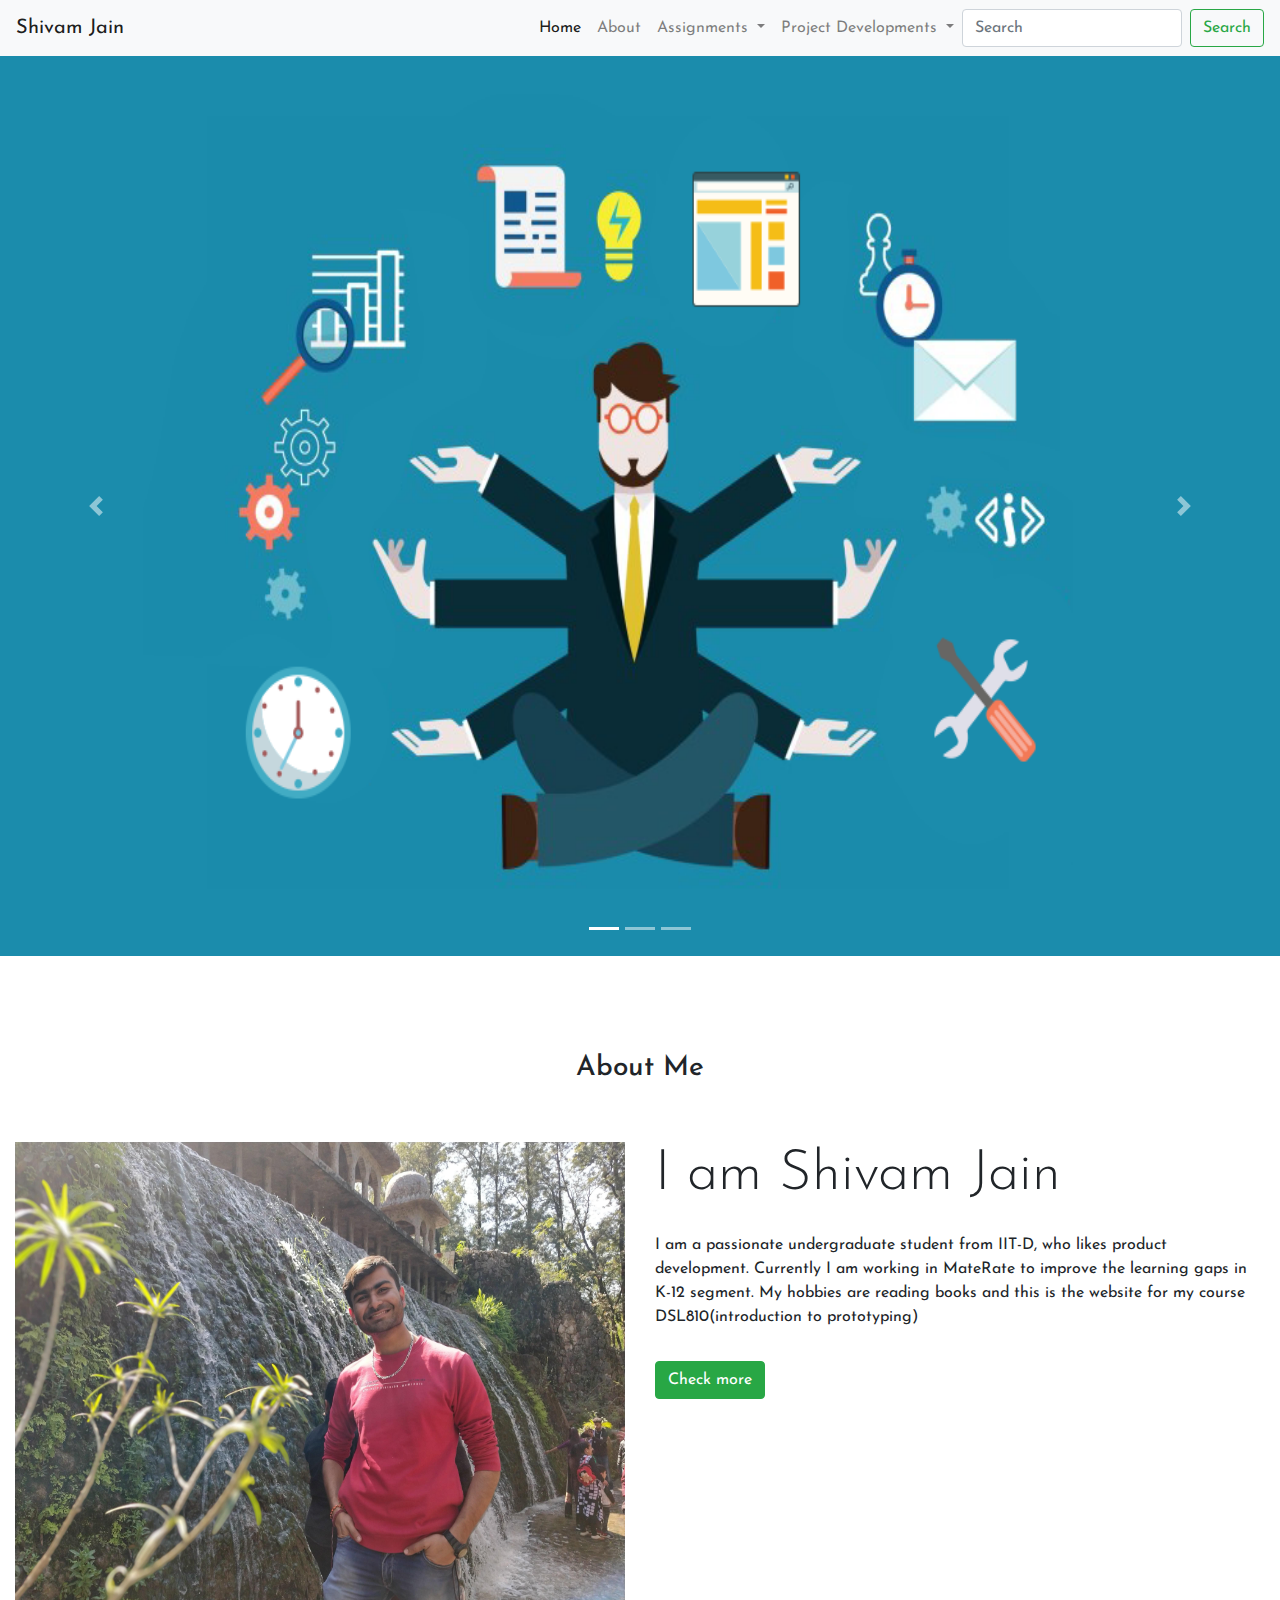
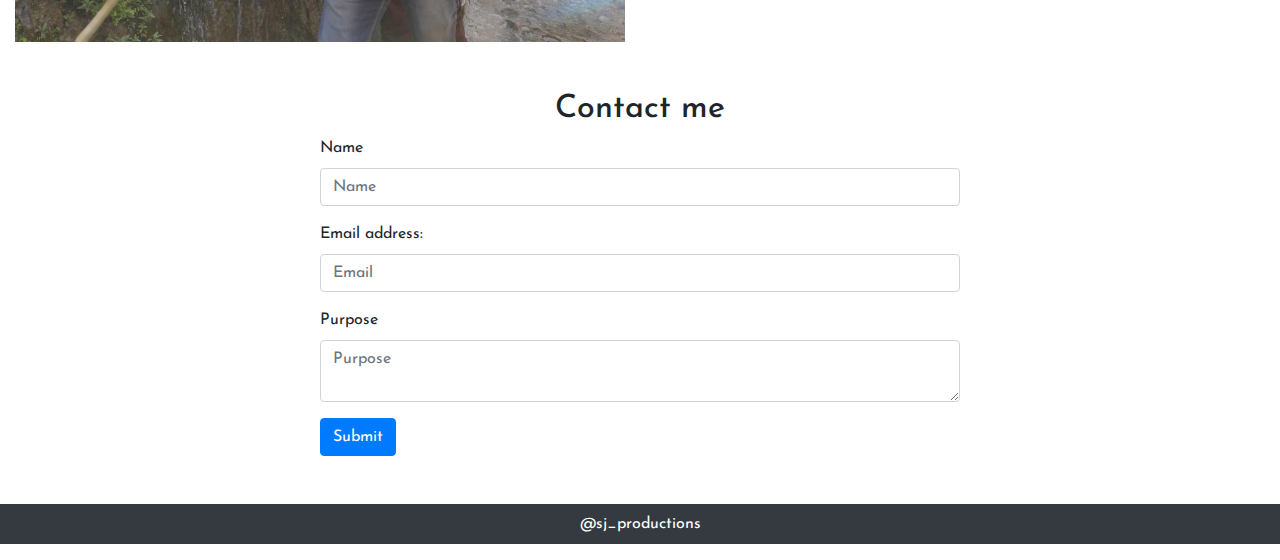
<file: index.html>
<!DOCTYPE html>
<html lang="en">
	<head>
		<title> My Personal Page</title>
		<meta charset="utf-8">
		<meta name="viewport" content="width=device-width, initial-scale=1">
		<link rel="stylesheet" href="https://maxcdn.bootstrapcdn.com/bootstrap/4.5.0/css/bootstrap.min.css">
		<link rel="stylesheet" type="text/css" href="css/style.css">
		<link href="https://fonts.googleapis.com/css2?family=Josefin+Sans:wght@500&display=swap" rel="stylesheet">
	</head>
	<body>
		
		<!-- This is the code for the navigation bar in the upper front panel -->
		<nav class="navbar navbar-expand-lg navbar-light bg-light">
			<a class="navbar-brand" href="#">Shivam Jain </a>
			<button class="navbar-toggler" type="button" data-toggle="collapse" data-target="#navbarSupportedContent" aria-controls="navbarSupportedContent" aria-expanded="false" aria-label="Toggle navigation">
			<span class="navbar-toggler-icon"></span>
			</button>
			<div class="collapse navbar-collapse" id="navbarSupportedContent">
				<ul class="navbar-nav ml-auto">
					<li class="nav-item active">
						<a class="nav-link" href="index.html">Home <span class="sr-only">(current)</span></a>
					</li>
					<li class="nav-item">
						<a class="nav-link" href="about.html">About</a>
					</li>
					<!-- This is the code for the Assignments dropdown menu-->
					<li class="nav-item dropdown">
						<a class="nav-link dropdown-toggle" href="#" id="navbarDropdown" role="button" data-toggle="dropdown" aria-haspopup="true" aria-expanded="false">
							Assignments
						</a>
						<div class="dropdown-menu" aria-labelledby="navbarDropdown">
							<a class="dropdown-item" href="assignment1.html">Assignment 1</a>
							<div class="dropdown-divider"></div>
							<a class="dropdown-item" href="assignment2.html">Assignment 2</a>
							<div class="dropdown-divider"></div>
							<a class="dropdown-item" href="assignment3.html">Assignment 3</a>
							<div class="dropdown-divider"></div>
							<a class="dropdown-item" href="assignment4.html">Assignment 4</a>
							<div class="dropdown-divider"></div>
							<a class="dropdown-item" href="assignment5.html">Assignment 5</a>
							<div class="dropdown-divider"></div>
							<a class="dropdown-item" href="assignment6.html">Assignment 6</a>
						</div>
					</li>
					<!-- This is the code for the projects dropdown menu-->
					<li class="nav-item dropdown">
						<a class="nav-link dropdown-toggle" href="#" id="navbarDropdown" role="button" data-toggle="dropdown" aria-haspopup="true" aria-expanded="false">
							Project Developments
						</a>
						<div class="dropdown-menu" aria-labelledby="navbarDropdown">
							<a class="dropdown-item" href="minor1.html">Minor 1</a>
							<div class="dropdown-divider"></div>
							<a class="dropdown-item" href="minor2.html">Minor 2</a>
							<div class="dropdown-divider"></div>
							<a class="dropdown-item" href="majors.html">Majors</a>
						</div>
					</li>
				</ul>
				<form class="form-inline my-2 my-lg-0">
					<input class="form-control mr-sm-2" type="search" placeholder="Search" aria-label="Search">
					<button class="btn btn-outline-success my-2 my-sm-0" type="submit">Search</button>
				</form>
			</div>
		</nav>

		<!-- Following is the code for the caraousel-->
		<div id="demo" class="carousel slide" data-ride="carousel">
			<!-- Indicators -->
			<ul class="carousel-indicators">
				<li data-target="#demo" data-slide-to="0" class="active"></li>
				<li data-target="#demo" data-slide-to="1"></li>
				<li data-target="#demo" data-slide-to="2"></li>
			</ul>
			
			<!-- The slideshow -->
			<div class="carousel-inner">
				<div class="carousel-item active">
					<img src="images/img1.png" alt="Technical" width="1100" height="500">
				</div>
				<div class="carousel-item">
					<img src="images/img2.jpg" alt="Yoga" width="1100" height="500">
				</div>
				<div class="carousel-item">
					<img src="images/img3.jpg" alt="Books" width="1100" height="500">
				</div>
			</div>
			
			<!-- Left and right controls -->
			<a class="carousel-control-prev" href="#demo" data-slide="prev">
				<span class="carousel-control-prev-icon"></span>
			</a>
			<a class="carousel-control-next" href="#demo" data-slide="next">
				<span class="carousel-control-next-icon"></span>
			</a>
		</div>
		<!--About me section-->
		<section class="my-5">
			<div class="py-5">
				<h3 class="text-center">About Me</h3>
			</div>
			<div class="container-fluid">
				<div class="row">
					<div class="col-lg-6 col-md-6 col-12">
						<img src="images/profile-min.jpg" class="img-fluid aboutprofileimg">
					</div>
					<div class="col-lg-6 col-md-6 col-12">
						<h2 class="display-4">I am Shivam Jain</h2>
						<p class="py-3">I am a passionate undergraduate student from IIT-D, who likes product development. Currently I am working in MateRate to improve the learning gaps in K-12 segment. My hobbies are reading books and this is the website for my course DSL810(introduction to prototyping)</p>
						<a href="about.html" class="btn btn-success"> Check more </a>
					</div>
				</div>
			</div>
		</section>
		
		<!-- Put the Contact me form here-->
		<section class="my-5">
			
			<!--The heading for the contact us-->
			<div>
				<h2 class="text-center"> Contact me </h2>
			</div>
			
			<!--This is the type form-->
			<div class="w-50 m-auto">
				<form action="userinfo.php" method="post">
					<div class="form-group">
						<label for="name">Name</label>
						<input type="text" name="user" class="form-control" placeholder="Name">
					</div>
					<div class="form-group">
						<label for="email">Email address:</label>
						<input type="email" name="email" class="form-control" placeholder="Email">
					</div>
					<div class="form-group">
						<label for="Purpose">Purpose</label>
						<textarea class="form-control" name="purpose" placeholder="Purpose"></textarea>
					</div>
					<button type="submit" class="btn btn-primary">Submit</button>
				</form>
			</div>
		</section>
		<footer>
			<p class="p-2 bg-dark text-white text-center">@sj_productions</p>	
		</footer>
		

		<script src="https://ajax.googleapis.com/ajax/libs/jquery/3.5.1/jquery.min.js"></script>
		<script src="https://cdnjs.cloudflare.com/ajax/libs/popper.js/1.16.0/umd/popper.min.js"></script>
		<script src="https://maxcdn.bootstrapcdn.com/bootstrap/4.5.0/js/bootstrap.min.js"></script>
	</body>
</html>
</file>
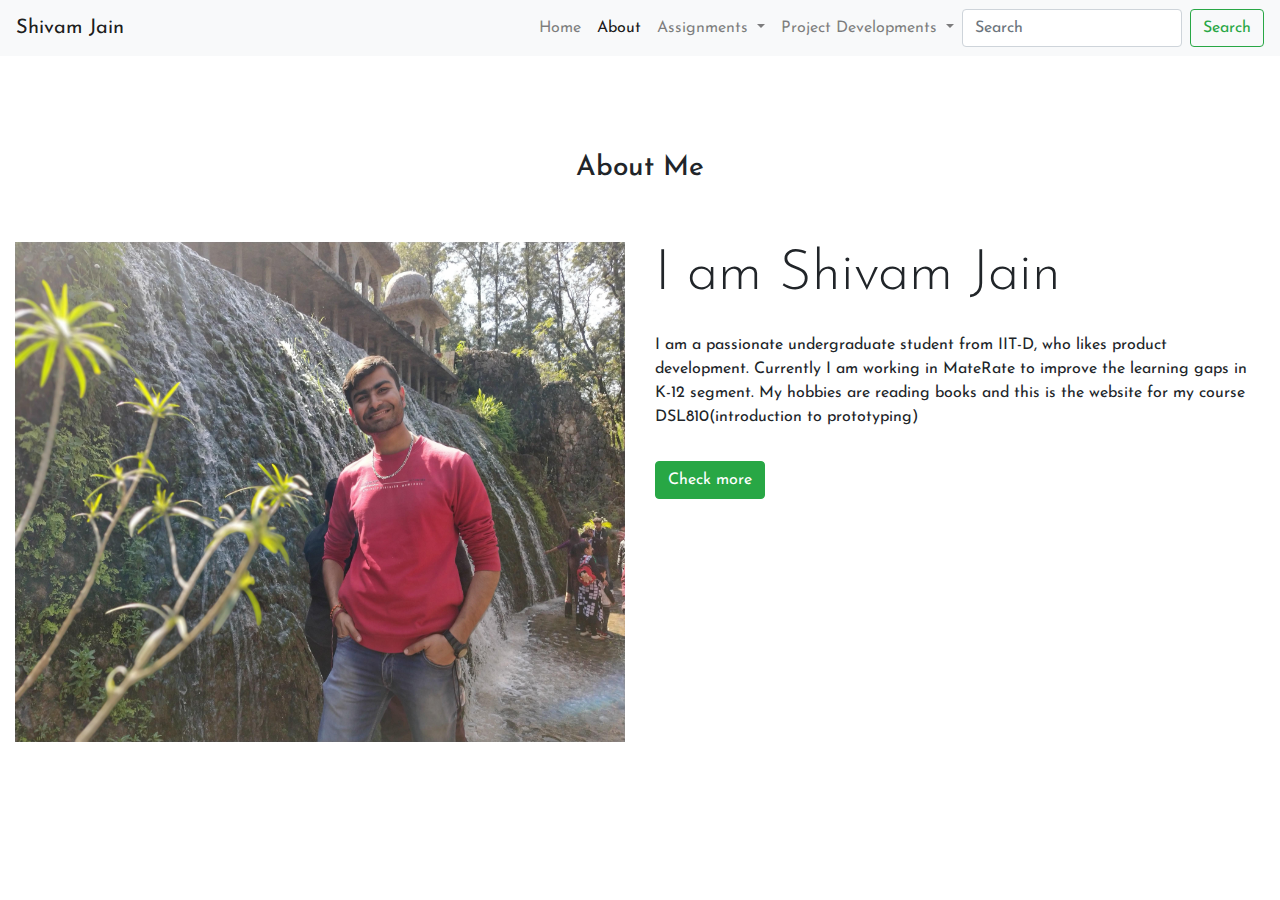
<file: about.html>
<!DOCTYPE html>
<html lang="en">
  <head>
    <title> My Personal Page</title>
    <meta charset="utf-8">
    <meta name="viewport" content="width=device-width, initial-scale=1">
    <link rel="stylesheet" href="https://maxcdn.bootstrapcdn.com/bootstrap/4.5.0/css/bootstrap.min.css">
    <link rel="stylesheet" type="text/css" href="css/style.css">
    <link href="https://fonts.googleapis.com/css2?family=Josefin+Sans:wght@500&display=swap" rel="stylesheet">
  </head>

  <body>

    <!-- This is the code for the navigation bar in the upper front panel -->
    <nav class="navbar navbar-expand-lg navbar-light bg-light">
      <a class="navbar-brand" href="#">Shivam Jain </a>
      <button class="navbar-toggler" type="button" data-toggle="collapse" data-target="#navbarSupportedContent" aria-controls="navbarSupportedContent" aria-expanded="false" aria-label="Toggle navigation">
      <span class="navbar-toggler-icon"></span>
      </button>
      <div class="collapse navbar-collapse" id="navbarSupportedContent">
        <ul class="navbar-nav ml-auto">
          <li class="nav-item">
            <a class="nav-link" href="index.html">Home <span class="sr-only">(current)</span></a>
          </li>
          <li class="nav-item active">
            <a class="nav-link" href="about.html">About</a>
          </li>
          <!-- This is the code for the Assignments dropdown menu-->
          <li class="nav-item dropdown">
            <a class="nav-link dropdown-toggle" href="#" id="navbarDropdown" role="button" data-toggle="dropdown" aria-haspopup="true" aria-expanded="false">
              Assignments
            </a>
            <div class="dropdown-menu" aria-labelledby="navbarDropdown">
              <a class="dropdown-item" href="assignment1.html">Assignment 1</a>
              <div class="dropdown-divider"></div>
              <a class="dropdown-item" href="assignment2.html">Assignment 2</a>
              <div class="dropdown-divider"></div>
              <a class="dropdown-item" href="assignment3.html">Assignment 3</a>
              <div class="dropdown-divider"></div>
              <a class="dropdown-item" href="assignment4.html">Assignment 4</a>
              <div class="dropdown-divider"></div>
              <a class="dropdown-item" href="assignment5.html">Assignment 5</a>
              <div class="dropdown-divider"></div>
              <a class="dropdown-item" href="assignment6.html">Assignment 6</a>
            </div>
          </li>
          <!-- This is the code for the projects dropdown menu-->
          <li class="nav-item dropdown">
            <a class="nav-link dropdown-toggle" href="#" id="navbarDropdown" role="button" data-toggle="dropdown" aria-haspopup="true" aria-expanded="false">
              Project Developments
            </a>
            <div class="dropdown-menu" aria-labelledby="navbarDropdown">
              <a class="dropdown-item" href="minor1.html">Minor 1</a>
              <div class="dropdown-divider"></div>
              <a class="dropdown-item" href="minor2.html">Minor 2</a>
              <div class="dropdown-divider"></div>
              <a class="dropdown-item" href="majors.html">Majors</a>
            </div>
          </li>
        </ul>
        <form class="form-inline my-2 my-lg-0">
          <input class="form-control mr-sm-2" type="search" placeholder="Search" aria-label="Search">
          <button class="btn btn-outline-success my-2 my-sm-0" type="submit">Search</button>
        </form>
      </div>
    </nav>
    
    <!--Write your assingment code here-->
        <!--About me section-->
    <section class="my-5">
      <div class="py-5">
        <h3 class="text-center">About Me</h3>
      </div>
      <div class="container-fluid">
        <div class="row">
          <div class="col-lg-6 col-md-6 col-12">
            <img src="images/profile-min.jpg" class="img-fluid aboutprofileimg">
          </div>
          <div class="col-lg-6 col-md-6 col-12">
            <h2 class="display-4">I am Shivam Jain</h2>
            <p class="py-3">I am a passionate undergraduate student from IIT-D, who likes product development. Currently I am working in MateRate to improve the learning gaps in K-12 segment. My hobbies are reading books and this is the website for my course DSL810(introduction to prototyping)</p>
            <a href="about.html" class="btn btn-success"> Check more </a>
          </div>
        </div>
      </div>
    </section>













    <script src="https://ajax.googleapis.com/ajax/libs/jquery/3.5.1/jquery.min.js"></script>
    <script src="https://cdnjs.cloudflare.com/ajax/libs/popper.js/1.16.0/umd/popper.min.js"></script>
    <script src="https://maxcdn.bootstrapcdn.com/bootstrap/4.5.0/js/bootstrap.min.js"></script>
  </body>
</html>
</file>
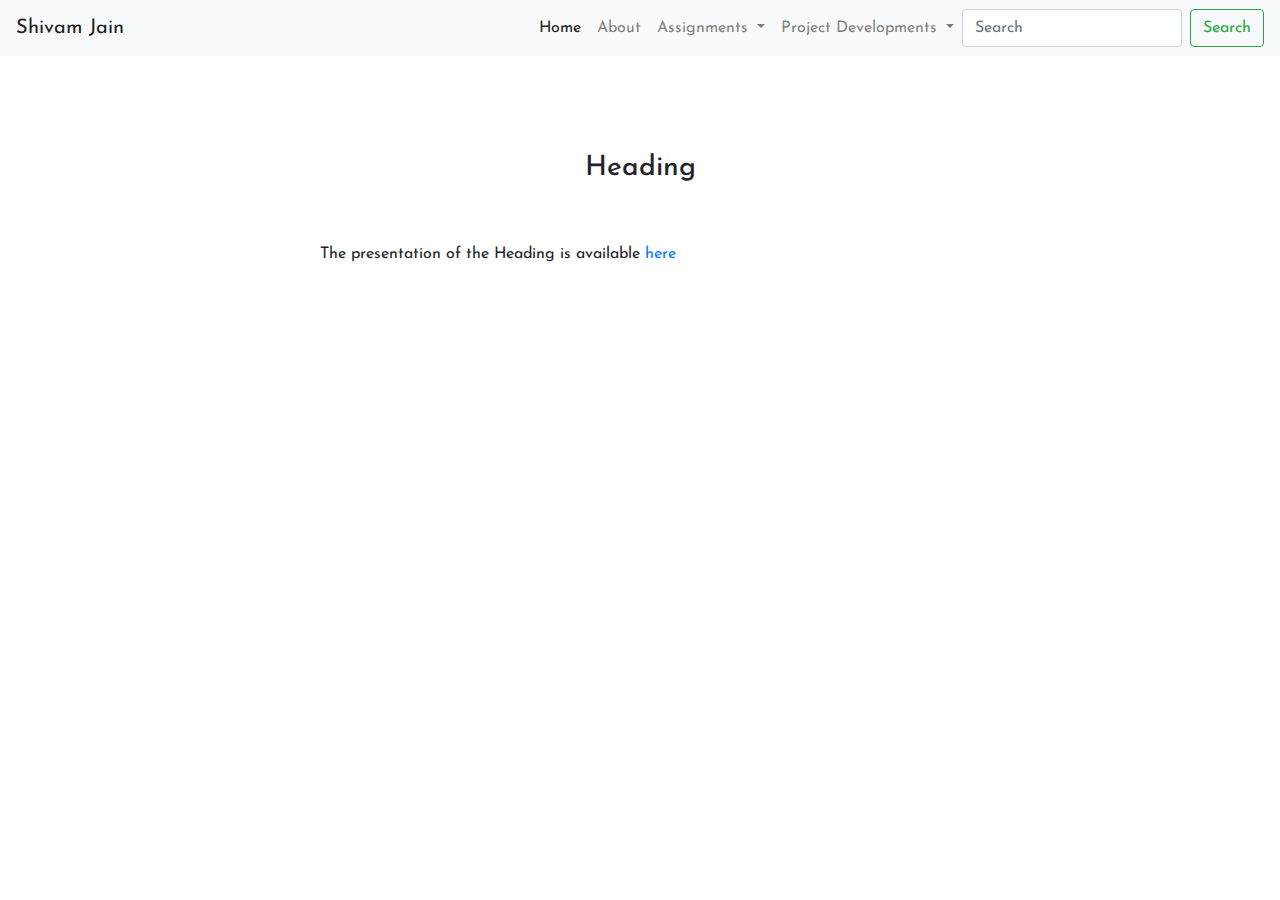
<file: assignment-template.html>
<!DOCTYPE html>
<html lang="en">
  <head>
    <title> My Personal Page</title>
    <meta charset="utf-8">
    <meta name="viewport" content="width=device-width, initial-scale=1">
    <link rel="stylesheet" href="https://maxcdn.bootstrapcdn.com/bootstrap/4.5.0/css/bootstrap.min.css">
    <link rel="stylesheet" type="text/css" href="css/style.css">
    <link href="https://fonts.googleapis.com/css2?family=Josefin+Sans:wght@500&display=swap" rel="stylesheet">
  </head>

  <body>

    <!-- This is the code for the navigation bar in the upper front panel -->
    <nav class="navbar navbar-expand-lg navbar-light bg-light">
      <a class="navbar-brand" href="#">Shivam Jain </a>
      <button class="navbar-toggler" type="button" data-toggle="collapse" data-target="#navbarSupportedContent" aria-controls="navbarSupportedContent" aria-expanded="false" aria-label="Toggle navigation">
      <span class="navbar-toggler-icon"></span>
      </button>
      <div class="collapse navbar-collapse" id="navbarSupportedContent">
        <ul class="navbar-nav ml-auto">
          <li class="nav-item active">
            <a class="nav-link" href="index.html">Home <span class="sr-only">(current)</span></a>
          </li>
          <li class="nav-item">
            <a class="nav-link" href="about.html">About</a>
          </li>
          <!-- This is the code for the Assignments dropdown menu-->
          <li class="nav-item dropdown">
            <a class="nav-link dropdown-toggle" href="#" id="navbarDropdown" role="button" data-toggle="dropdown" aria-haspopup="true" aria-expanded="false">
              Assignments
            </a>
            <div class="dropdown-menu" aria-labelledby="navbarDropdown">
              <a class="dropdown-item" href="assignment1.html">Assignment 1</a>
              <div class="dropdown-divider"></div>
              <a class="dropdown-item" href="assignment2.html">Assignment 2</a>
              <div class="dropdown-divider"></div>
              <a class="dropdown-item" href="assignment3.html">Assignment 3</a>
              <div class="dropdown-divider"></div>
              <a class="dropdown-item" href="assignment4.html">Assignment 4</a>
              <div class="dropdown-divider"></div>
              <a class="dropdown-item" href="assignment5.html">Assignment 5</a>
              <div class="dropdown-divider"></div>
              <a class="dropdown-item" href="assignment6.html">Assignment 6</a>
            </div>
          </li>
          <!-- This is the code for the projects dropdown menu-->
          <li class="nav-item dropdown">
            <a class="nav-link dropdown-toggle" href="#" id="navbarDropdown" role="button" data-toggle="dropdown" aria-haspopup="true" aria-expanded="false">
              Project Developments
            </a>
            <div class="dropdown-menu" aria-labelledby="navbarDropdown">
              <a class="dropdown-item" href="minor1.html">Minor 1</a>
              <div class="dropdown-divider"></div>
              <a class="dropdown-item" href="minor2.html">Minor 2</a>
              <div class="dropdown-divider"></div>
              <a class="dropdown-item" href="majors.html">Majors</a>
            </div>
          </li>
        </ul>
        <form class="form-inline my-2 my-lg-0">
          <input class="form-control mr-sm-2" type="search" placeholder="Search" aria-label="Search">
          <button class="btn btn-outline-success my-2 my-sm-0" type="submit">Search</button>
        </form>
      </div>
    </nav>
    
    <!--Write your assingment code here-->
    <section class="my-5">
      <div class="py-5">
        <h3 class="text-center">Heading</h3>
      </div>
      <div class="w-50 m-auto">
        <p> The presentation of the Heading is available <a href="">here</a></p>
      </div>

    </section>














    <script src="https://ajax.googleapis.com/ajax/libs/jquery/3.5.1/jquery.min.js"></script>
    <script src="https://cdnjs.cloudflare.com/ajax/libs/popper.js/1.16.0/umd/popper.min.js"></script>
    <script src="https://maxcdn.bootstrapcdn.com/bootstrap/4.5.0/js/bootstrap.min.js"></script>
  </body>
</html>
</file>
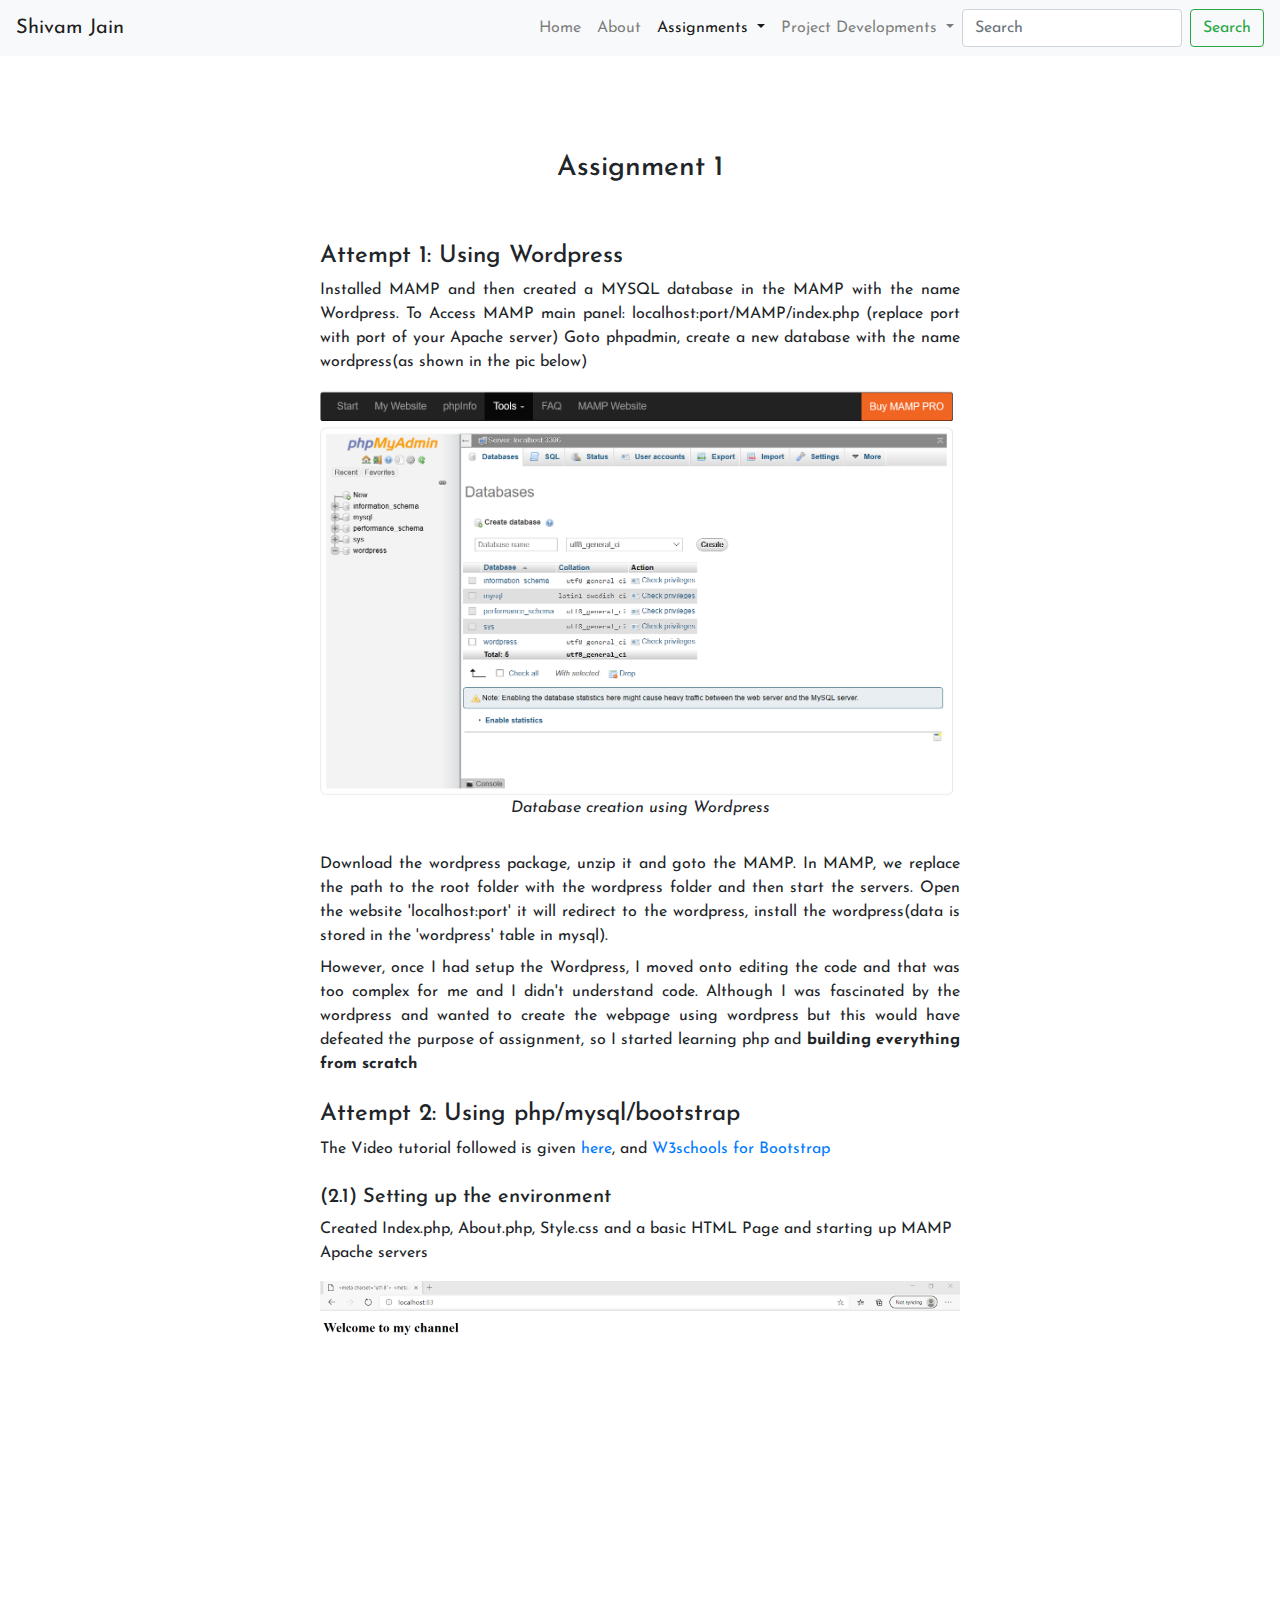
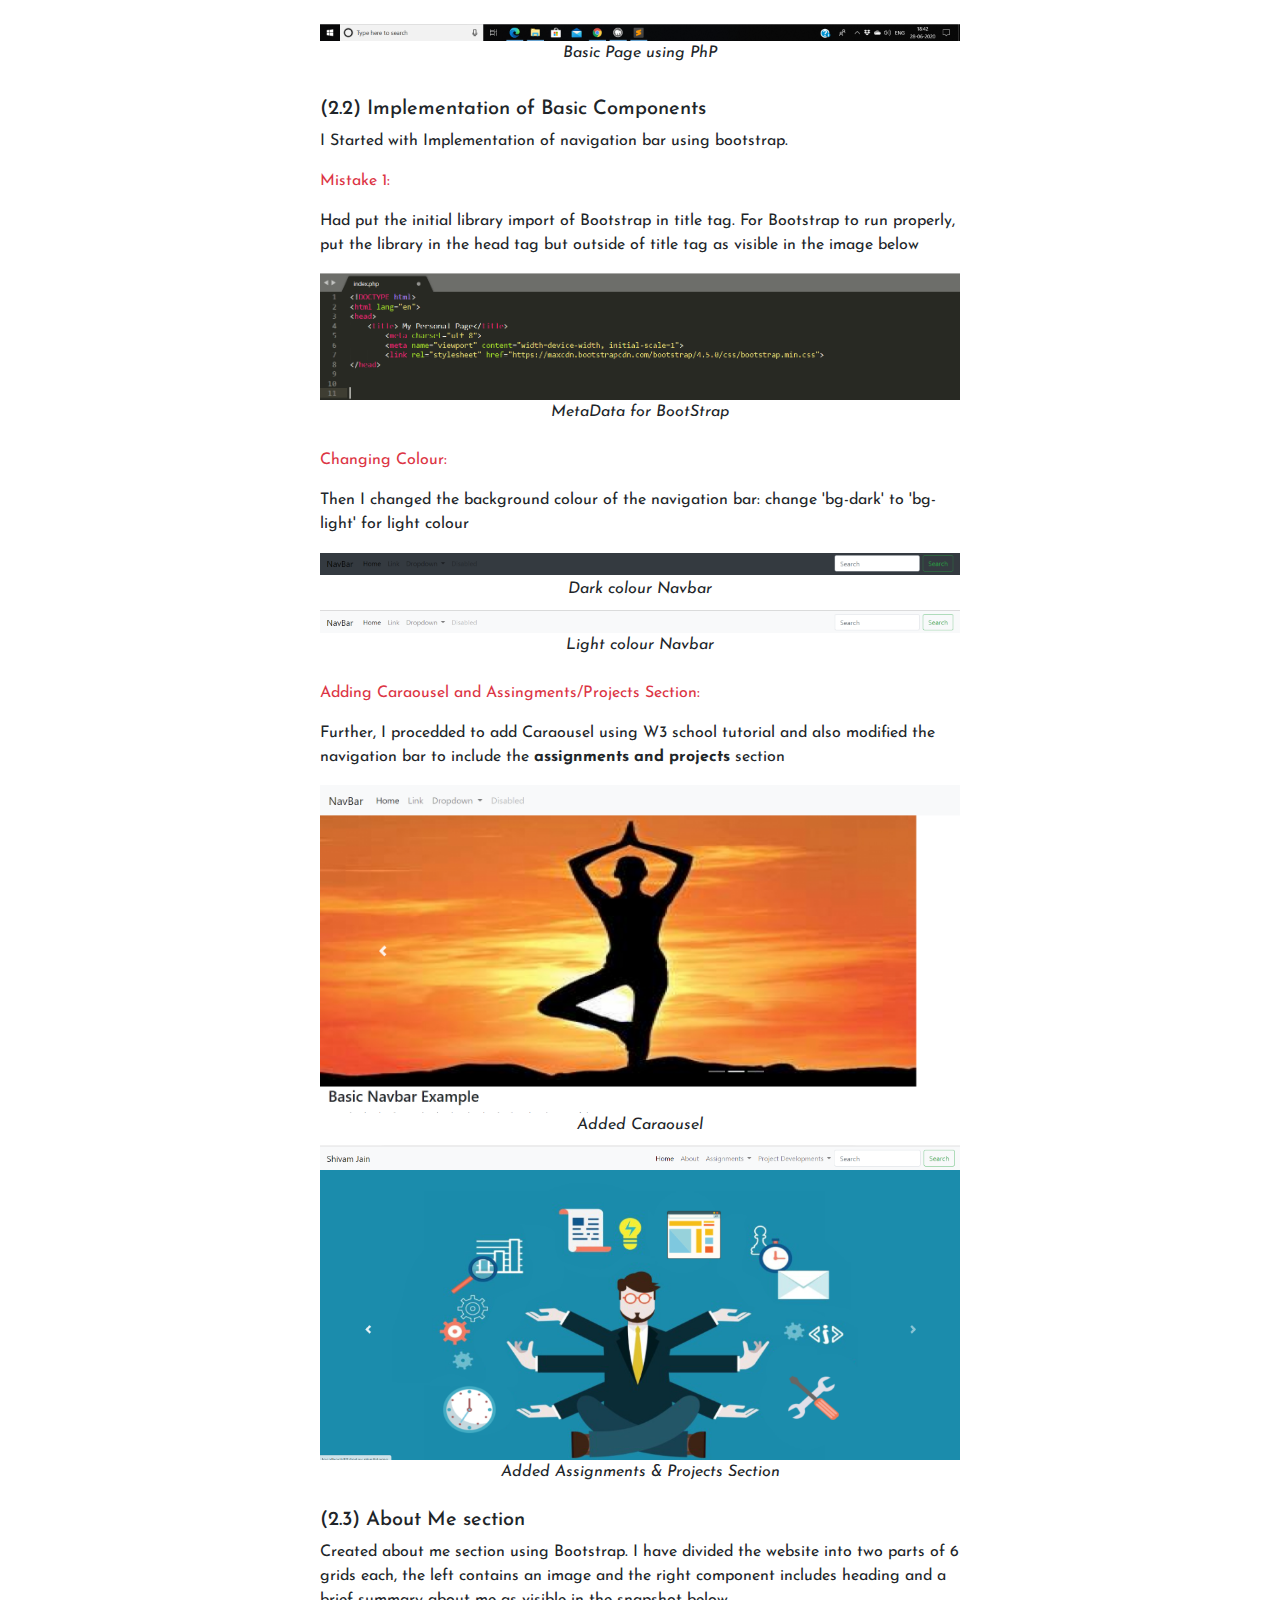
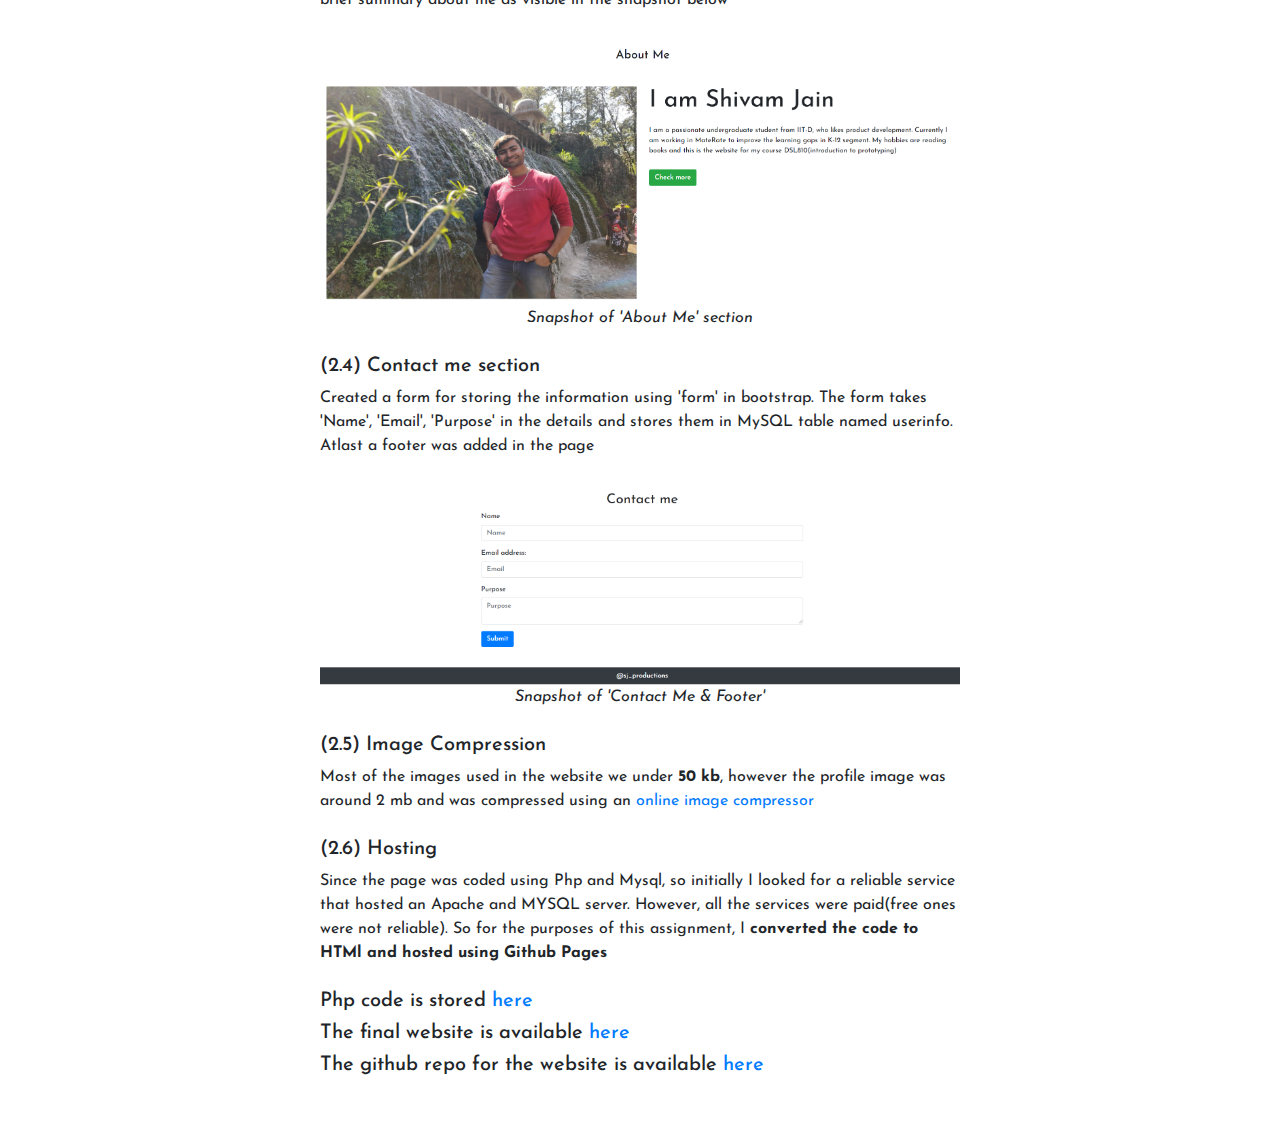
<file: assignment1.html>
<!DOCTYPE html>
<html lang="en">
  <head>
    <title> My Personal Page</title>
    <meta charset="utf-8">
    <meta name="viewport" content="width=device-width, initial-scale=1">
    <link rel="stylesheet" href="https://maxcdn.bootstrapcdn.com/bootstrap/4.5.0/css/bootstrap.min.css">
    <link rel="stylesheet" type="text/css" href="css/style.css">
    <link href="https://fonts.googleapis.com/css2?family=Josefin+Sans:wght@500&display=swap" rel="stylesheet">
  </head>

  <body>
    <!-- This is the code for the navigation bar in the upper front panel -->
    <nav class="navbar navbar-expand-lg navbar-light bg-light">
      <a class="navbar-brand" href="#">Shivam Jain </a>
      <button class="navbar-toggler" type="button" data-toggle="collapse" data-target="#navbarSupportedContent" aria-controls="navbarSupportedContent" aria-expanded="false" aria-label="Toggle navigation">
      <span class="navbar-toggler-icon"></span>
      </button>
      <div class="collapse navbar-collapse" id="navbarSupportedContent">
        <ul class="navbar-nav ml-auto">
          <li class="nav-item">
            <a class="nav-link" href="index.html">Home <span class="sr-only">(current)</span></a>
          </li>
          <li class="nav-item">
            <a class="nav-link" href="about.html">About</a>
          </li>
          <!-- This is the code for the Assignments dropdown menu-->
          <li class="nav-item dropdown active">
            <a class="nav-link dropdown-toggle" href="#" id="navbarDropdown" role="button" data-toggle="dropdown" aria-haspopup="true" aria-expanded="false">
              Assignments
            </a>
            <div class="dropdown-menu" aria-labelledby="navbarDropdown">
              <a class="dropdown-item" href="assignment1.html">Assignment 1</a>
              <div class="dropdown-divider"></div>
              <a class="dropdown-item" href="assignment2.html">Assignment 2</a>
              <div class="dropdown-divider"></div>
              <a class="dropdown-item" href="assignment3.html">Assignment 3</a>
              <div class="dropdown-divider"></div>
              <a class="dropdown-item" href="assignment4.html">Assignment 4</a>
              <div class="dropdown-divider"></div>
              <a class="dropdown-item" href="assignment5.html">Assignment 5</a>
              <div class="dropdown-divider"></div>
              <a class="dropdown-item" href="assignment6.html">Assignment 6</a>
            </div>
          </li>
          <!-- This is the code for the projects dropdown menu-->
          <li class="nav-item dropdown">
            <a class="nav-link dropdown-toggle" href="#" id="navbarDropdown" role="button" data-toggle="dropdown" aria-haspopup="true" aria-expanded="false">
              Project Developments
            </a>
            <div class="dropdown-menu" aria-labelledby="navbarDropdown">
              <a class="dropdown-item" href="minor1.html">Minor 1</a>
              <div class="dropdown-divider"></div>
              <a class="dropdown-item" href="minor2.html">Minor 2</a>
              <div class="dropdown-divider"></div>
              <a class="dropdown-item" href="majors.html">Majors</a>
            </div>
          </li>
        </ul>
        <form class="form-inline my-2 my-lg-0">
          <input class="form-control mr-sm-2" type="search" placeholder="Search" aria-label="Search">
          <button class="btn btn-outline-success my-2 my-sm-0" type="submit">Search</button>
        </form>
      </div>
    </nav>

    <!--This is the documentation for the assignment 1-->
    <section class="my-5">
      <div class="py-5">
        <h3 class="text-center">Assignment 1</h3>
      </div>
      <div class="w-50 m-auto">
        <h4 class="text-left"> Attempt 1: Using Wordpress </h4>
        <p class="text-justify"> Installed MAMP and then created a MYSQL database in the MAMP with the name Wordpress.
          To Access MAMP main panel: localhost:port/MAMP/index.php (replace port with port of your Apache server)
          Goto phpadmin, create a new database with the name wordpress(as shown in the pic below)
        </p>
        <img src="images/attempt1-1.png" class="img-fluid" ><p class = "text-center mb-2 font-italic">Database creation using Wordpress</p><img>
        <p class="mb-2 text-justify"> Download the wordpress package, unzip it and goto the MAMP. In MAMP, we replace the path to the root folder with the wordpress folder and then start the servers. Open the website 'localhost:port' it will redirect to the wordpress, install the wordpress(data is stored in the 'wordpress' table in mysql). </p>
        <p class = "mb-4 text-justify"> However, once I had setup the Wordpress, I moved onto editing the code and that was too complex for me and I didn't understand code. Although I was fascinated by the wordpress and wanted to create the webpage using wordpress but this would have defeated the purpose of assignment, so I started learning php and <b>building everything from scratch</b></p>
        <h4 class="text-left"> Attempt 2: Using php/mysql/bootstrap </h4>
        <!--HTML hyperlink here-->
        <p class="text-left mb-4 text-justify"> The Video tutorial followed is given <a href="https://www.youtube.com/watch?v=pFup_R4150g">here</a>, and <a href="https://www.w3schools.com/bootstrap4/">W3schools for Bootstrap</a></p>
        <h5 class="text-left"> (2.1) Setting up the environment</h5>
        <p>Created Index.php, About.php, Style.css and a basic HTML Page and starting up MAMP Apache servers</p>
        <img src="images/attempt2-1.png" class="img-fluid" ><p class = "text-center mb-2 font-italic"> Basic Page using PhP</p><img>
        <h5 class="text-left"> (2.2) Implementation of Basic Components </h5>
        <p> I Started with Implementation of navigation bar using bootstrap. </p>
        <p class="text-danger"> Mistake 1:</p>
        <p> Had put the initial library import of Bootstrap in title tag. For Bootstrap to run properly, put the library in the head tag but outside of title tag as visible in the image below</p>
        <img src="images/attempt2-2.png" class="img-fluid" ><p class = "text-center mb-4 font-italic">MetaData for BootStrap</img>
          <p class="text-danger"> Changing Colour:</p>
          <p>Then I changed the background colour of the navigation bar: change 'bg-dark' to 'bg-light' for light colour </p>
          <img src="images/attempt2-3.png" class="img-fluid"><p class="text-center mb-2 font-italic">Dark colour Navbar</p></img>
          <img src="images/attempt2-4.png" class="img-fluid"><p class="text-center mb-4 font-italic">Light colour Navbar</p></img>
          <p class="text-danger"> Adding Caraousel and Assingments/Projects Section:</p>
          <p> Further, I procedded to add Caraousel using W3 school tutorial and also modified the navigation bar to include the <b>assignments and projects</b> section  </p>
          <img src="images/attempt2-5.png" class="img-fluid"><p class="text-center mb-2 font-italic"> Added Caraousel</p></img>
          <img src="images/attempt2-6.png" class="img-fluid"><p class="text-center mb-4 font-italic"> Added Assignments & Projects Section </p></img>
          <h5 class="text-left"> (2.3) About Me section </h5>
          <p>Created about me section using Bootstrap. I have divided the website into two parts of 6 grids each, the left contains an image and the right component includes heading and a brief summary about me as visible in the snapshot below</p>
          <img src="images/attempt2-7.png" class="img-fluid"><p class="text-center mb-4 font-italic"> Snapshot of 'About Me' section</p></img>
          <h5 class="text-left"> (2.4) Contact me section </h5>
          <p>Created a form for storing the information using 'form' in bootstrap. The form takes 'Name', 'Email', 'Purpose' in the details and stores them in MySQL table named userinfo. Atlast a footer was added in the page</p>
          <img src="images/attempt2-8.png" class="img-fluid"><p class="text-center mb-4 font-italic"> Snapshot of 'Contact Me & Footer'</p></img>
          <h5 class="text-left"> (2.5) Image Compression</h5>
          <p class="mb-4">Most of the images used in the website we under <b>50 kb</b>, however the profile image was around 2 mb and was compressed using an <a href="https://imagecompressor.com/">online image compressor</a></p>
          <h5 class="text-left"> (2.6) Hosting</h5>
          <p class="mb-4">Since the page was coded using Php and Mysql, so initially I looked for a reliable service that hosted an Apache and MYSQL server. However, all the services were paid(free ones were not reliable). So for the purposes of this assignment, I <b>converted the code to HTMl and hosted using Github Pages</b></p>
          <h5>Php code is stored <a href="https://drive.google.com/file/d/1aXV6d6XT60ho3oxJo3yjLMEaKGBOuAZD/view?usp=sharing">here</a></h5>
          <h5>The final website is available <a href="index.html">here</a></h5>
          <h5>The github repo for the website is available <a href="https://github.com/shivamjain0103/personal_page">here</a></h5>
          
          
          
          
        </div>
      </section>
      <script src="https://ajax.googleapis.com/ajax/libs/jquery/3.5.1/jquery.min.js"></script>
      <script src="https://cdnjs.cloudflare.com/ajax/libs/popper.js/1.16.0/umd/popper.min.js"></script>
      <script src="https://maxcdn.bootstrapcdn.com/bootstrap/4.5.0/js/bootstrap.min.js"></script>
    </body>
  </html>
</file>
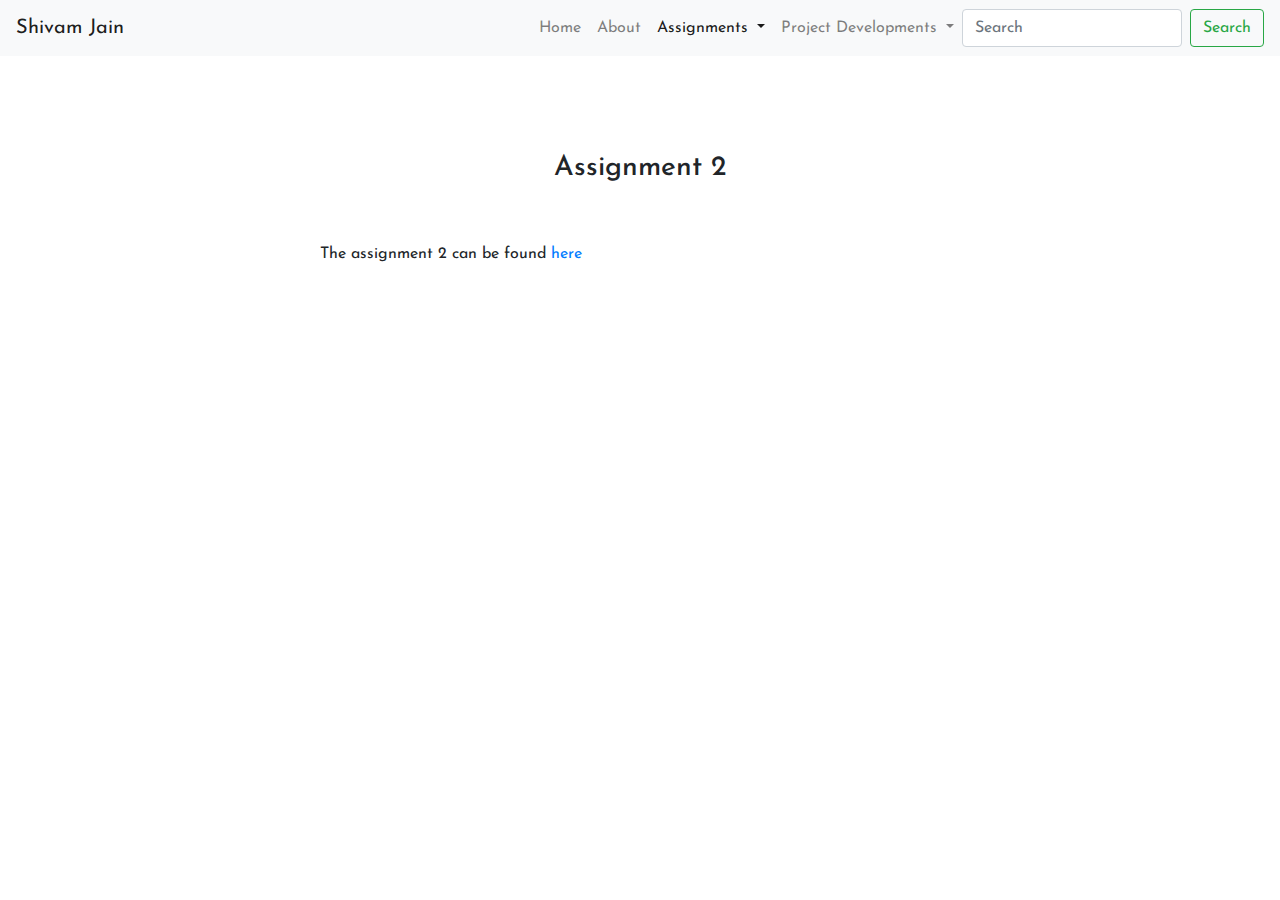
<file: assignment2.html>
<!DOCTYPE html>
<html lang="en">
  <head>
    <title> My Personal Page</title>
    <meta charset="utf-8">
    <meta name="viewport" content="width=device-width, initial-scale=1">
    <link rel="stylesheet" href="https://maxcdn.bootstrapcdn.com/bootstrap/4.5.0/css/bootstrap.min.css">
    <link rel="stylesheet" type="text/css" href="css/style.css">
    <link href="https://fonts.googleapis.com/css2?family=Josefin+Sans:wght@500&display=swap" rel="stylesheet">
  </head>

  <body>

    <!-- This is the code for the navigation bar in the upper front panel -->
    <nav class="navbar navbar-expand-lg navbar-light bg-light">
      <a class="navbar-brand" href="#">Shivam Jain </a>
      <button class="navbar-toggler" type="button" data-toggle="collapse" data-target="#navbarSupportedContent" aria-controls="navbarSupportedContent" aria-expanded="false" aria-label="Toggle navigation">
      <span class="navbar-toggler-icon"></span>
      </button>
      <div class="collapse navbar-collapse" id="navbarSupportedContent">
        <ul class="navbar-nav ml-auto">
          <li class="nav-item">
            <a class="nav-link" href="index.html">Home <span class="sr-only">(current)</span></a>
          </li>
          <li class="nav-item">
            <a class="nav-link" href="about.html">About</a>
          </li>
          <!-- This is the code for the Assignments dropdown menu-->
          <li class="nav-item dropdown active">
            <a class="nav-link dropdown-toggle" href="#" id="navbarDropdown" role="button" data-toggle="dropdown" aria-haspopup="true" aria-expanded="false">
              Assignments
            </a>
            <div class="dropdown-menu" aria-labelledby="navbarDropdown">
              <a class="dropdown-item" href="assignment1.html">Assignment 1</a>
              <div class="dropdown-divider"></div>
              <a class="dropdown-item" href="assignment2.html">Assignment 2</a>
              <div class="dropdown-divider"></div>
              <a class="dropdown-item" href="assignment3.html">Assignment 3</a>
              <div class="dropdown-divider"></div>
              <a class="dropdown-item" href="assignment4.html">Assignment 4</a>
              <div class="dropdown-divider"></div>
              <a class="dropdown-item" href="assignment5.html">Assignment 5</a>
              <div class="dropdown-divider"></div>
              <a class="dropdown-item" href="assignment6.html">Assignment 6</a>
            </div>
          </li>
          <!-- This is the code for the projects dropdown menu-->
          <li class="nav-item dropdown">
            <a class="nav-link dropdown-toggle" href="#" id="navbarDropdown" role="button" data-toggle="dropdown" aria-haspopup="true" aria-expanded="false">
              Project Developments
            </a>
            <div class="dropdown-menu" aria-labelledby="navbarDropdown">
              <a class="dropdown-item" href="minor1.html">Minor 1</a>
              <div class="dropdown-divider"></div>
              <a class="dropdown-item" href="minor2.html">Minor 2</a>
              <div class="dropdown-divider"></div>
              <a class="dropdown-item" href="majors.html">Majors</a>
            </div>
          </li>
        </ul>
        <form class="form-inline my-2 my-lg-0">
          <input class="form-control mr-sm-2" type="search" placeholder="Search" aria-label="Search">
          <button class="btn btn-outline-success my-2 my-sm-0" type="submit">Search</button>
        </form>
      </div>
    </nav>
    
    <!--Write your assingment code here-->
    <section class="my-5">
      <div class="py-5">
        <h3 class="text-center">Assignment 2</h3>
      </div>
      <div class="w-50 m-auto">
        <p> The assignment 2 can be found <a href="https://docs.google.com/document/d/1bXNNCHoKZaPn6_53JX9AdA-qOYZiPN_xJi802Q3oJsw/edit?usp=sharing">here</a></p>
      </div>

    </section>














    <script src="https://ajax.googleapis.com/ajax/libs/jquery/3.5.1/jquery.min.js"></script>
    <script src="https://cdnjs.cloudflare.com/ajax/libs/popper.js/1.16.0/umd/popper.min.js"></script>
    <script src="https://maxcdn.bootstrapcdn.com/bootstrap/4.5.0/js/bootstrap.min.js"></script>
  </body>
</html>
</file>
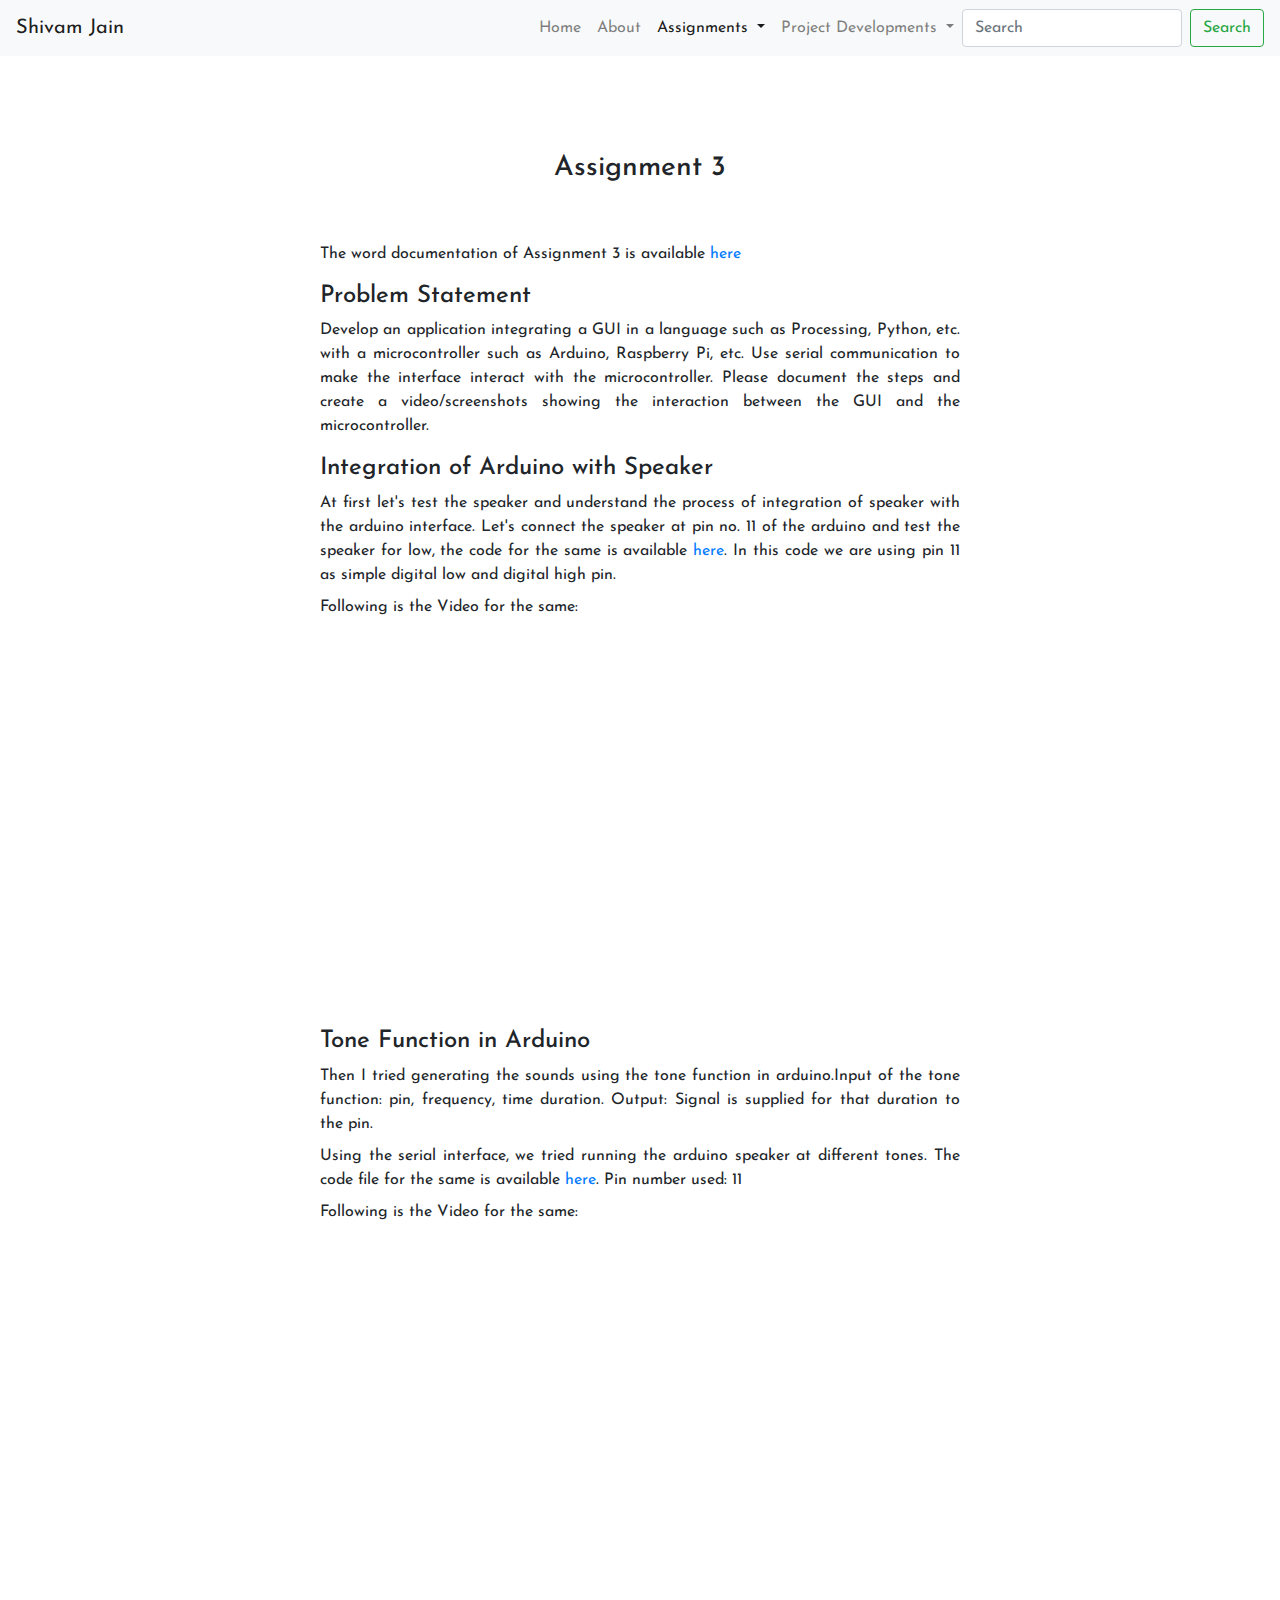
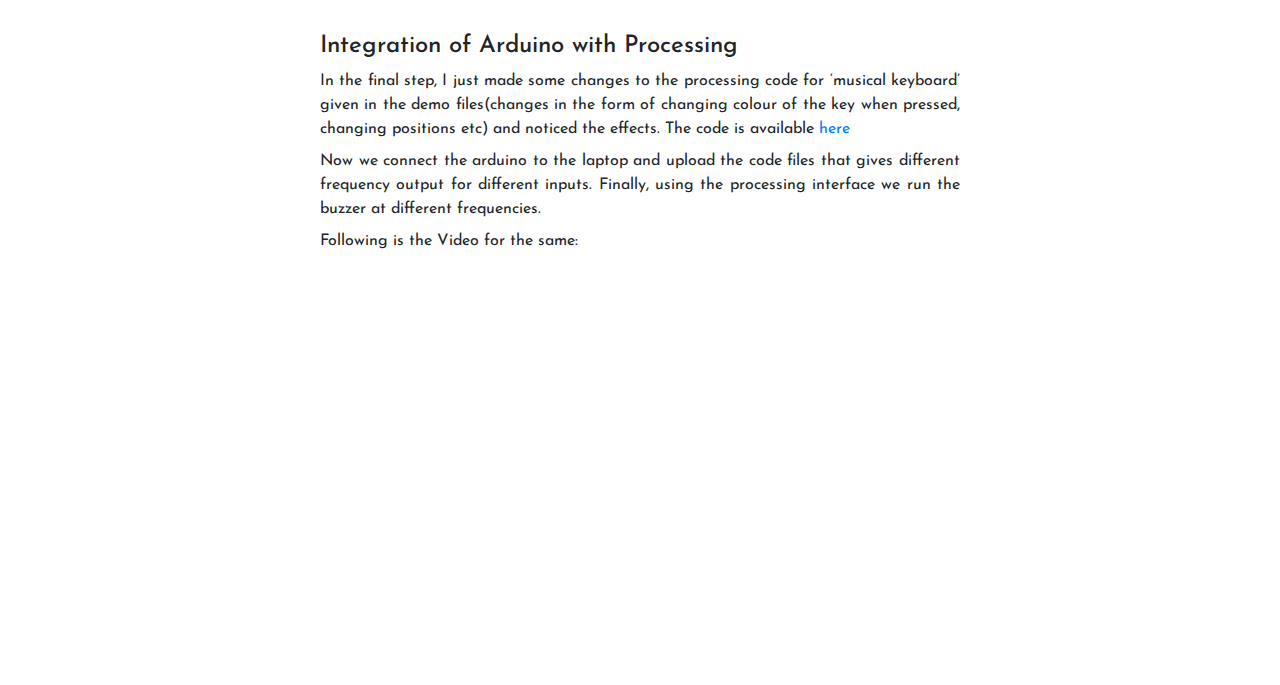
<file: assignment3.html>
<!DOCTYPE html>
<html lang="en">
  <head>
    <title> My Personal Page</title>
    <meta charset="utf-8">
    <meta name="viewport" content="width=device-width, initial-scale=1">
    <link rel="stylesheet" href="https://maxcdn.bootstrapcdn.com/bootstrap/4.5.0/css/bootstrap.min.css">
    <link rel="stylesheet" type="text/css" href="css/style.css">
    <link href="https://fonts.googleapis.com/css2?family=Josefin+Sans:wght@500&display=swap" rel="stylesheet">
  </head>

  <body>

    <!-- This is the code for the navigation bar in the upper front panel -->
    <nav class="navbar navbar-expand-lg navbar-light bg-light">
      <a class="navbar-brand" href="#">Shivam Jain </a>
      <button class="navbar-toggler" type="button" data-toggle="collapse" data-target="#navbarSupportedContent" aria-controls="navbarSupportedContent" aria-expanded="false" aria-label="Toggle navigation">
      <span class="navbar-toggler-icon"></span>
      </button>
      <div class="collapse navbar-collapse" id="navbarSupportedContent">
        <ul class="navbar-nav ml-auto">
          <li class="nav-item">
            <a class="nav-link" href="index.html">Home <span class="sr-only">(current)</span></a>
          </li>
          <li class="nav-item">
            <a class="nav-link" href="about.html">About</a>
          </li>
          <!-- This is the code for the Assignments dropdown menu-->
          <li class="nav-item dropdown active">
            <a class="nav-link dropdown-toggle" href="#" id="navbarDropdown" role="button" data-toggle="dropdown" aria-haspopup="true" aria-expanded="false">
              Assignments
            </a>
            <div class="dropdown-menu" aria-labelledby="navbarDropdown">
              <a class="dropdown-item" href="assignment1.html">Assignment 1</a>
              <div class="dropdown-divider"></div>
              <a class="dropdown-item" href="assignment2.html">Assignment 2</a>
              <div class="dropdown-divider"></div>
              <a class="dropdown-item" href="assignment3.html">Assignment 3</a>
              <div class="dropdown-divider"></div>
              <a class="dropdown-item" href="assignment4.html">Assignment 4</a>
              <div class="dropdown-divider"></div>
              <a class="dropdown-item" href="assignment5.html">Assignment 5</a>
              <div class="dropdown-divider"></div>
              <a class="dropdown-item" href="assignment6.html">Assignment 6</a>
            </div>
          </li>
          <!-- This is the code for the projects dropdown menu-->
          <li class="nav-item dropdown">
            <a class="nav-link dropdown-toggle" href="#" id="navbarDropdown" role="button" data-toggle="dropdown" aria-haspopup="true" aria-expanded="false">
              Project Developments
            </a>
            <div class="dropdown-menu" aria-labelledby="navbarDropdown">
              <a class="dropdown-item" href="minor1.html">Minor 1</a>
              <div class="dropdown-divider"></div>
              <a class="dropdown-item" href="minor2.html">Minor 2</a>
              <div class="dropdown-divider"></div>
              <a class="dropdown-item" href="majors.html">Majors</a>
            </div>
          </li>
        </ul>
        <form class="form-inline my-2 my-lg-0">
          <input class="form-control mr-sm-2" type="search" placeholder="Search" aria-label="Search">
          <button class="btn btn-outline-success my-2 my-sm-0" type="submit">Search</button>
        </form>
      </div>
    </nav>
    
    <!--Write your assingment code here-->
    <section class="my-5">
      <div class="py-5">
        <h3 class="text-center">Assignment 3</h3>
      </div>
      <div class="w-50 m-auto">
        <div class="mb-6">
          <p> The word documentation of Assignment 3 is available <a href="https://docs.google.com/document/d/10SZ7upjQL1wYyojPLN70pKef0gltpSzFo1soaknywyc/edit?usp=sharing">here</a></p>
        </div>
        <h4>Problem Statement</h4>
        <p class="text-justify"> Develop an application integrating a GUI in a language such as Processing, Python, etc. with a microcontroller such as Arduino, Raspberry Pi, etc. Use serial communication to make the interface interact with the microcontroller. Please document the steps and create a video/screenshots showing the interaction between the GUI and the microcontroller.</p>
        <h4>Integration of Arduino with Speaker</h4>
        <p class="text-justify mb-2">At first let's test the speaker and understand the process of integration of speaker with the arduino interface. Let's connect the speaker at pin no. 11 of the arduino and test the speaker for low, the code for the same is available <a href="https://drive.google.com/file/d/1N9Rt2oelmsKt7gKqbUujlsdsTtKGdEfS/view?usp=sharing">here</a>. In this code we are using pin 11 as simple digital low and digital high pin.</p>
        <p class="mb-4">Following is the Video for the same:</p>
        <!--Insert the First video here-->
        <div class="embed-responsive embed-responsive-16by9 mb-4">
          <iframe class="embed-responsive-item" src="https://www.youtube.com/embed/IDDcDdu8OyI" allowfullscreen></iframe>
        </div>

        <h4>Tone Function in Arduino</h4>
        <p class="text-justify mb-2">Then I tried generating the sounds using the tone function in arduino.Input of the tone function: pin, frequency, time duration. Output: Signal is supplied for that duration to the pin.</p>
        <p class="text-justify mb-2">Using the serial interface, we tried running the arduino speaker at different tones. The code file for the same is available <a href="https://drive.google.com/file/d/1GHtUE4R2ZSUKYl0ZRTlqPN0l9-oDQu18/view?usp=sharing">here</a>. Pin number used: 11</p>
        <p class="mb-4">Following is the Video for the same:</p>
        <!--Insert the video here-->
        <div class="embed-responsive embed-responsive-16by9 mb-4">
          <iframe class="embed-responsive-item" src="https://www.youtube.com/embed/T568_jV7Kic" allowfullscreen></iframe>
        </div>
        <h4>Integration of Arduino with Processing</h4>
        <p class="text-justify mb-2">In the final step, I just made some changes to the processing code for ‘musical keyboard’ given in the demo files(changes in the form of changing colour of the key  when pressed, changing positions etc) and noticed the effects. The code is available <a href="https://drive.google.com/file/d/1oMTN9GKCDxWI2y3LmAqkvMPDnQ2S0ZIO/view?usp=sharing">here</a></p>
        <p class="text-justify mb-2">Now we connect the arduino to the laptop and upload the code files that gives different frequency output for different inputs. Finally, using the processing interface we run the buzzer at different frequencies.</p>
        <p class="mb-4">Following is the Video for the same:</p>
        <!--Insert the First video here-->
        <div class="embed-responsive embed-responsive-16by9 mb-4">
          <iframe class="embed-responsive-item" src="https://www.youtube.com/embed/vPUgEHNByWA" allowfullscreen></iframe>
        </div>

      </div>

    </section>














    <script src="https://ajax.googleapis.com/ajax/libs/jquery/3.5.1/jquery.min.js"></script>
    <script src="https://cdnjs.cloudflare.com/ajax/libs/popper.js/1.16.0/umd/popper.min.js"></script>
    <script src="https://maxcdn.bootstrapcdn.com/bootstrap/4.5.0/js/bootstrap.min.js"></script>
  </body>
</html>
</file>
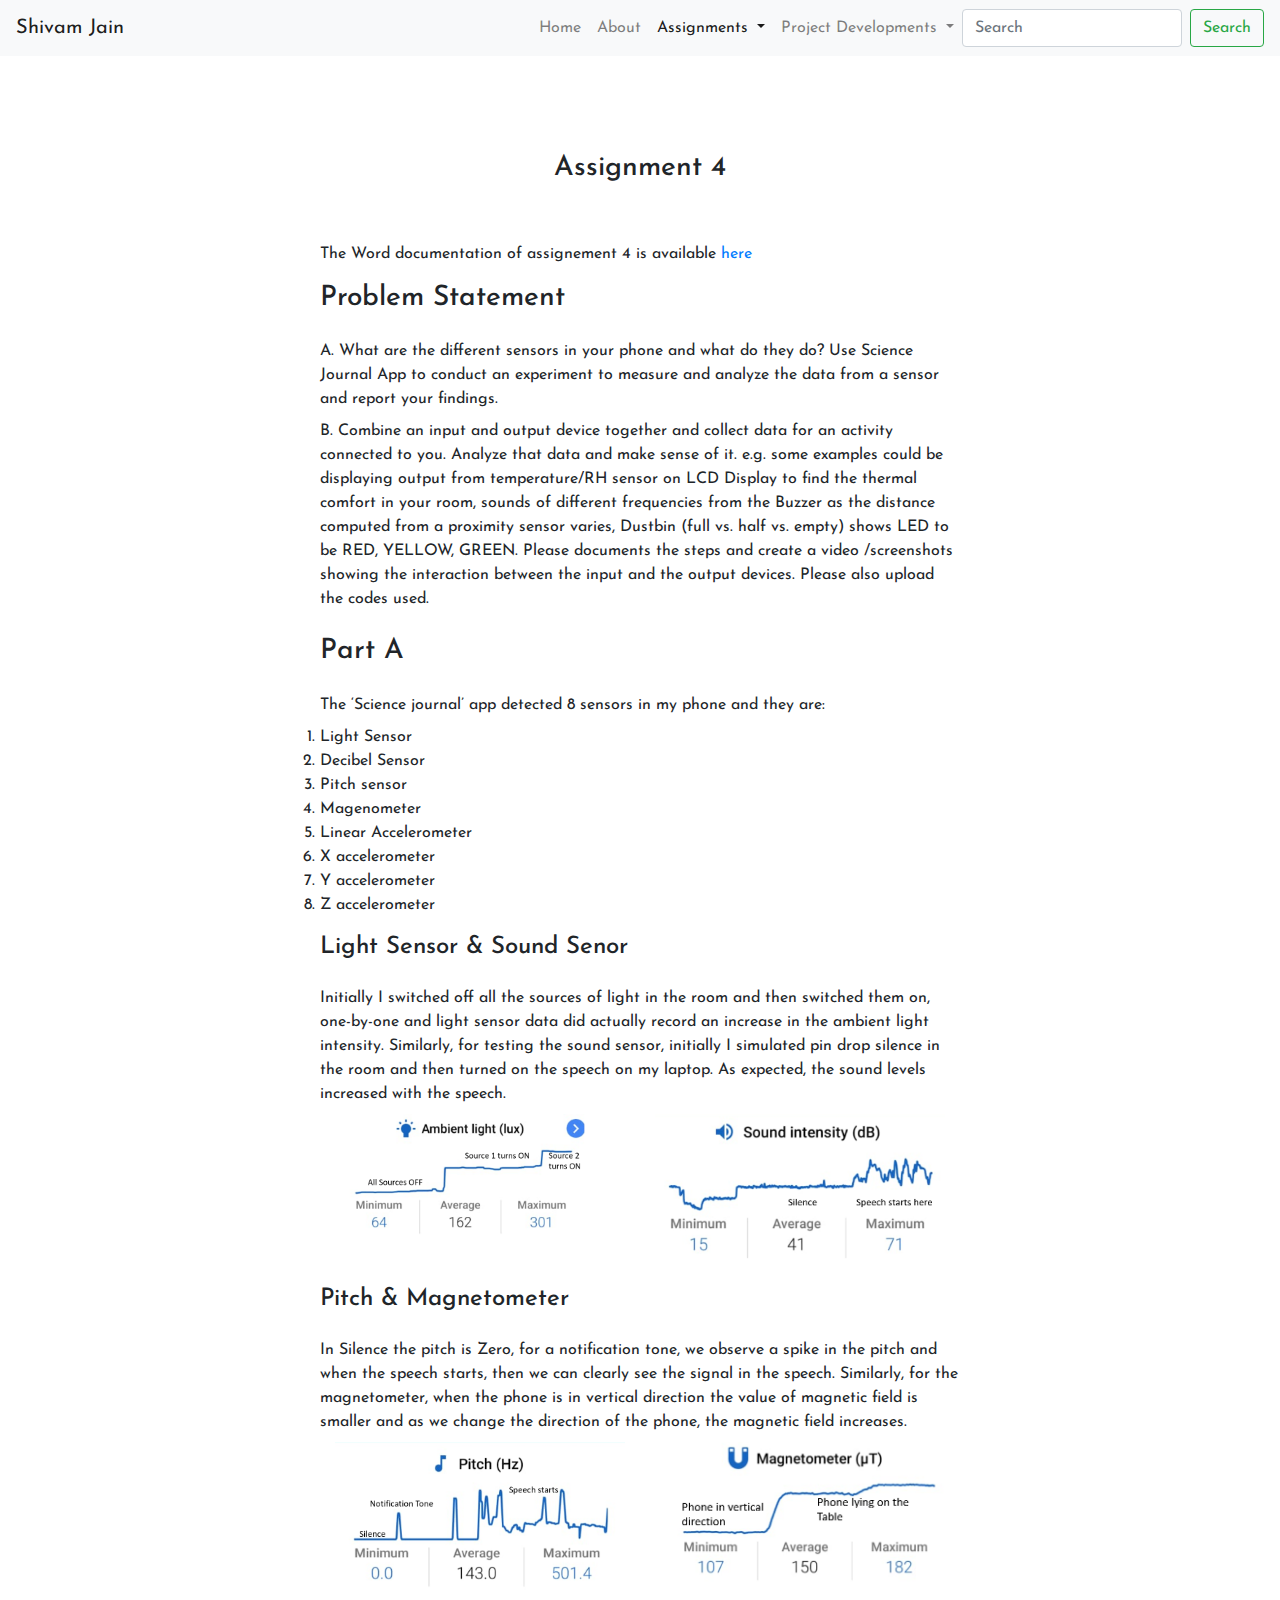
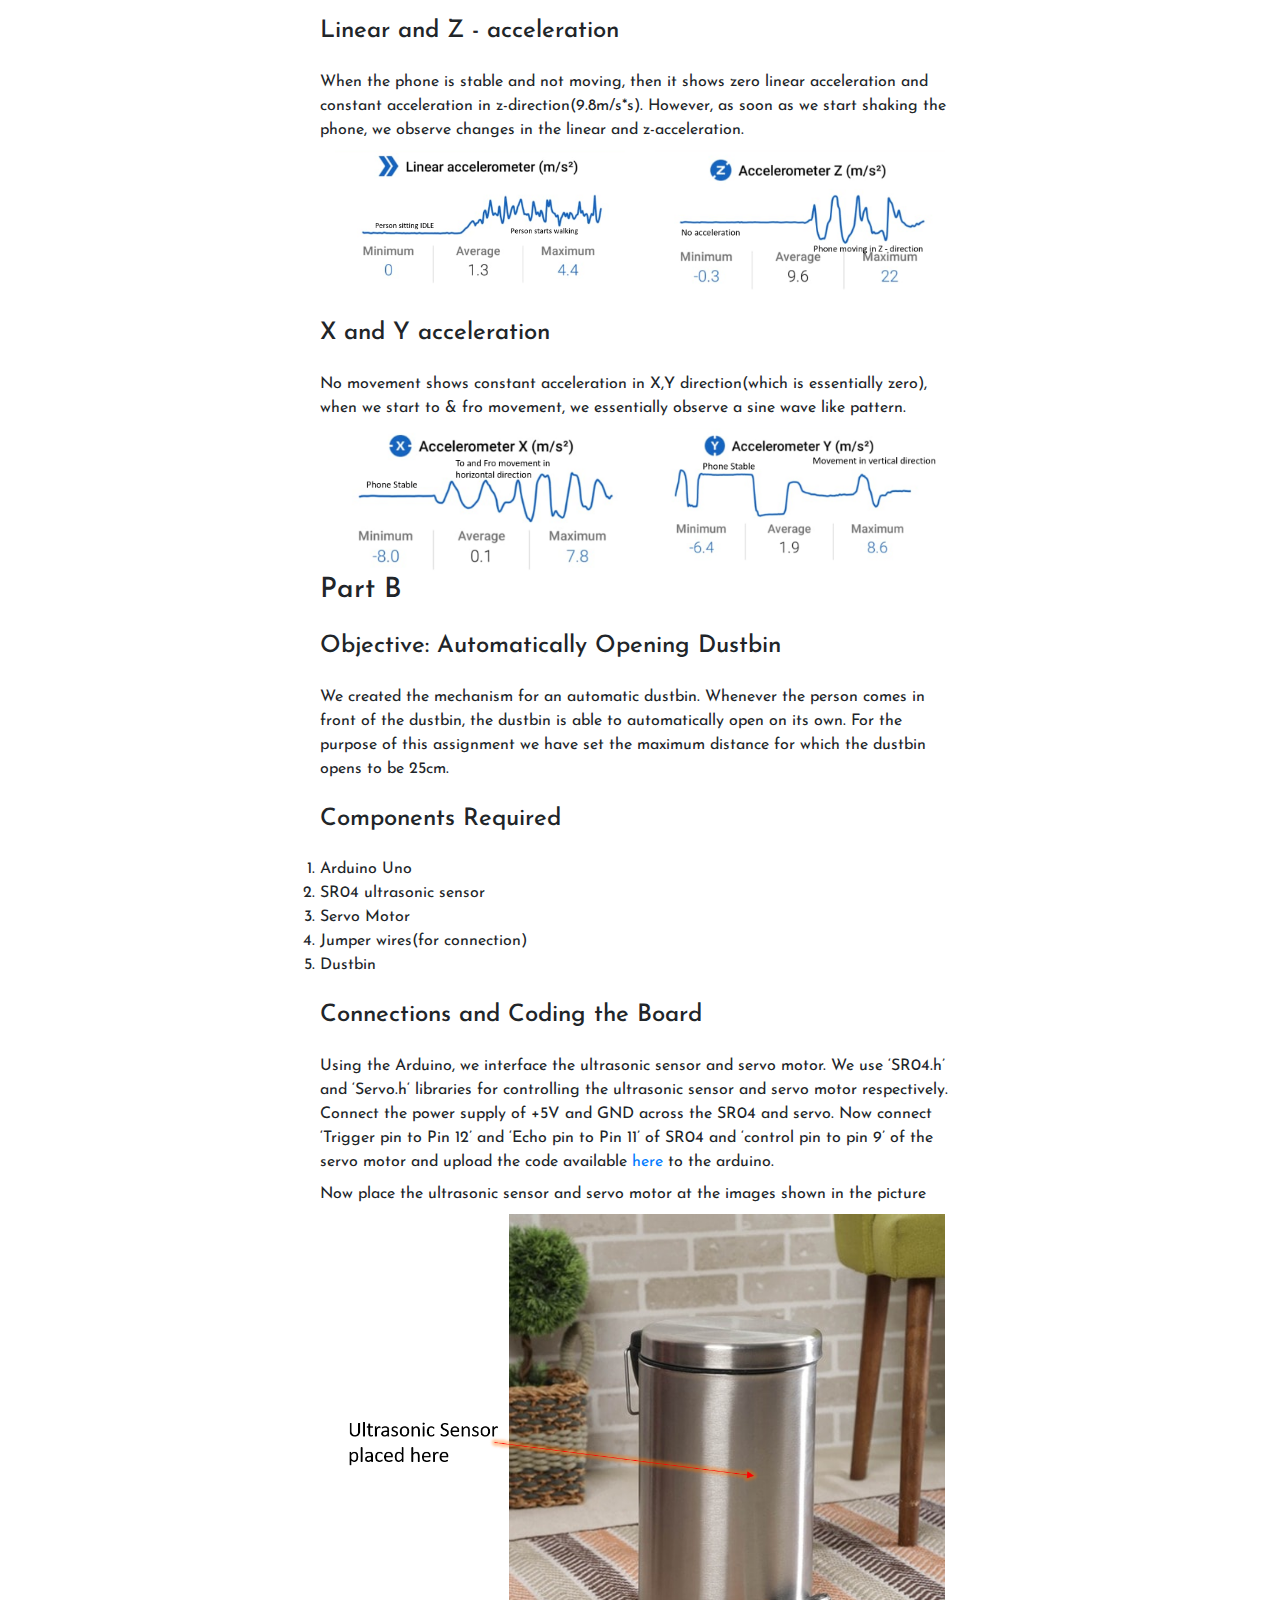
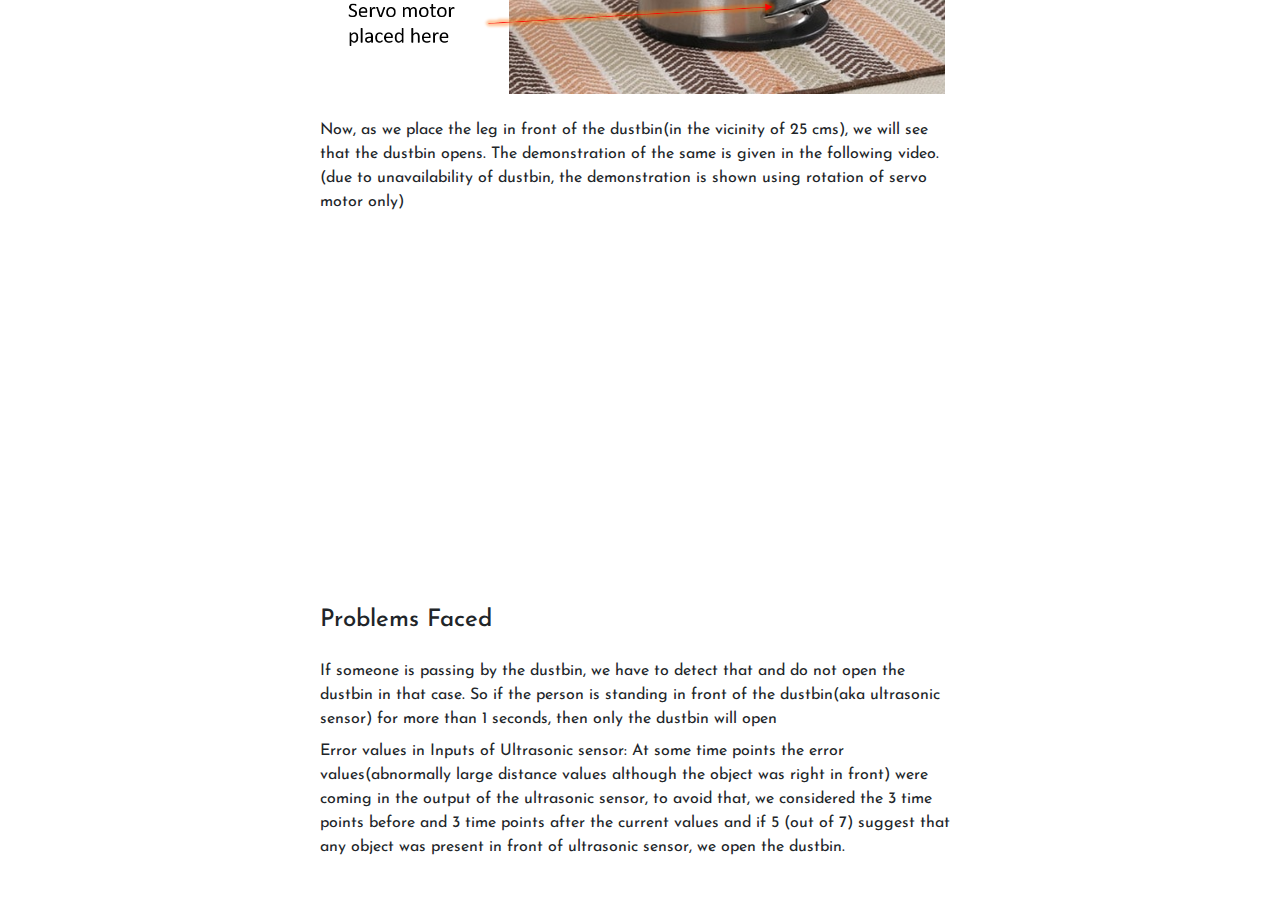
<file: assignment4.html>
<!DOCTYPE html>
<html lang="en">
  <head>
    <title> My Personal Page</title>
    <meta charset="utf-8">
    <meta name="viewport" content="width=device-width, initial-scale=1">
    <link rel="stylesheet" href="https://maxcdn.bootstrapcdn.com/bootstrap/4.5.0/css/bootstrap.min.css">
    <link rel="stylesheet" type="text/css" href="css/style.css">
    <link href="https://fonts.googleapis.com/css2?family=Josefin+Sans:wght@500&display=swap" rel="stylesheet">
  </head>
  <body>
    <!-- This is the code for the navigation bar in the upper front panel -->
    <nav class="navbar navbar-expand-lg navbar-light bg-light">
      <a class="navbar-brand" href="#">Shivam Jain </a>
      <button class="navbar-toggler" type="button" data-toggle="collapse" data-target="#navbarSupportedContent" aria-controls="navbarSupportedContent" aria-expanded="false" aria-label="Toggle navigation">
      <span class="navbar-toggler-icon"></span>
      </button>
      <div class="collapse navbar-collapse" id="navbarSupportedContent">
        <ul class="navbar-nav ml-auto">
          <li class="nav-item">
            <a class="nav-link" href="index.html">Home <span class="sr-only">(current)</span></a>
          </li>
          <li class="nav-item">
            <a class="nav-link" href="about.html">About</a>
          </li>
          <!-- This is the code for the Assignments dropdown menu-->
          <li class="nav-item dropdown active">
            <a class="nav-link dropdown-toggle" href="#" id="navbarDropdown" role="button" data-toggle="dropdown" aria-haspopup="true" aria-expanded="false">
              Assignments
            </a>
            <div class="dropdown-menu" aria-labelledby="navbarDropdown">
              <a class="dropdown-item" href="assignment1.html">Assignment 1</a>
              <div class="dropdown-divider"></div>
              <a class="dropdown-item" href="assignment2.html">Assignment 2</a>
              <div class="dropdown-divider"></div>
              <a class="dropdown-item" href="assignment3.html">Assignment 3</a>
              <div class="dropdown-divider"></div>
              <a class="dropdown-item" href="assignment4.html">Assignment 4</a>
              <div class="dropdown-divider"></div>
              <a class="dropdown-item" href="assignment5.html">Assignment 5</a>
              <div class="dropdown-divider"></div>
              <a class="dropdown-item" href="assignment6.html">Assignment 6</a>
            </div>
          </li>
          <!-- This is the code for the projects dropdown menu-->
          <li class="nav-item dropdown">
            <a class="nav-link dropdown-toggle" href="#" id="navbarDropdown" role="button" data-toggle="dropdown" aria-haspopup="true" aria-expanded="false">
              Project Developments
            </a>
            <div class="dropdown-menu" aria-labelledby="navbarDropdown">
              <a class="dropdown-item" href="minor1.html">Minor 1</a>
              <div class="dropdown-divider"></div>
              <a class="dropdown-item" href="minor2.html">Minor 2</a>
              <div class="dropdown-divider"></div>
              <a class="dropdown-item" href="majors.html">Majors</a>
            </div>
          </li>
        </ul>
        <form class="form-inline my-2 my-lg-0">
          <input class="form-control mr-sm-2" type="search" placeholder="Search" aria-label="Search">
          <button class="btn btn-outline-success my-2 my-sm-0" type="submit">Search</button>
        </form>
      </div>
    </nav>
    
    <!--Write your assingment code here-->
    <section class="my-5">
      <div class="py-5">
        <h3 class="text-center">Assignment 4</h3>
      </div>
      <div class="w-50 m-auto">
        <p> The Word documentation of assignement 4 is available <a href="https://docs.google.com/document/d/1eS5KydCEz6gdixq4sKq64PE56Qfd4qdzNza_UFzeoso/edit?usp=sharing">here</a></p>
        <h3 class="mb-4">Problem Statement</h3>
        <p class="test-justify mb-2">A. What are the different sensors in your phone and what do they do? Use Science Journal App to conduct an experiment to measure and analyze the data from a sensor and report your findings.</p>
        <p class="test-justify mb-4">B. Combine an input and output device together and collect data for an activity connected to you. Analyze that data and make sense of it. e.g. some examples could be displaying output from temperature/RH sensor on LCD Display to find the thermal comfort in your room, sounds of different frequencies from the Buzzer as the distance computed from a proximity sensor varies, Dustbin (full vs. half vs. empty) shows LED to be RED, YELLOW, GREEN. Please documents the steps and create a video /screenshots showing the interaction between the input and the output devices. Please also upload the codes used.</p>
        <h3 class="mb-4">Part A</h3>
        <p class="test-justify mb-2">The ‘Science journal’ app detected 8 sensors in my phone and they are:</p>
        <ol>
          <li>Light Sensor
            <li>Decibel Sensor</li>
            <li>Pitch sensor</li>
            <li>Magenometer</li>
            <li>Linear Accelerometer</li>
            <li>X accelerometer</li>
            <li>Y accelerometer</li>
            <li>Z accelerometer</li>
          </ol>
          <h4 class="mb-4">Light Sensor & Sound Senor</h4>
          <p class="test-justify mb-2">Initially I switched off all the sources of light in the room and then switched them on, one-by-one and light sensor data did actually record an increase in the ambient light intensity. Similarly, for testing the sound sensor, initially I simulated pin drop silence in the room and then turned on the speech on my laptop. As expected, the sound levels increased with the speech.</p>
          <div class="container-fluid mb-4">
            <div class="row">
              <div class="col-lg-6 col-md-6 col-12">
                <img src="images/A4-graphs/Light_sensor.png" class="img-fluid">
              </div>
              <div class="col-lg-6 col-md-6 col-12">
                <img src="images/A4-graphs/Sound_sensor.png" class="img-fluid">
              </div>
            </div>
          </div>
          <h4 class="mb-4">Pitch & Magnetometer</h4>
          <p class="test-justify mb-2">In Silence the pitch is Zero, for a notification tone, we observe a spike in the pitch and when the speech starts, then we can clearly see the signal in the speech. Similarly, for the magnetometer, when the phone is in vertical direction the value of magnetic field is smaller and as we change the direction of the phone, the magnetic field increases.</p>
          <div class="container-fluid mb-4">
            <div class="row">
              <div class="col-lg-6 col-md-6 col-12">
                <img src="images/A4-graphs/pitch.png" class="img-fluid">
              </div>
              <div class="col-lg-6 col-md-6 col-12">
                <img src="images/A4-graphs/Magenetometer.png" class="img-fluid">
              </div>
            </div>
          </div>
          <h4 class="mb-4">Linear and Z - acceleration</h4>
          <p class="test-justify mb-2">When the phone is stable and not moving, then it shows zero linear acceleration and constant acceleration in z-direction(9.8m/s*s). However, as soon as we start shaking the phone, we observe changes in the linear and z-acceleration.</p>
          <div class="container-fluid mb-4">
            <div class="row">
              <div class="col-lg-6 col-md-6 col-12">
                <img src="images/A4-graphs/Linearaccleration.png" class="img-fluid">
              </div>
              <div class="col-lg-6 col-md-6 col-12">
                <img src="images/A4-graphs/Z_acc.png" class="img-fluid">
              </div>
            </div>
          </div>
          <h4 class="mb-4">X and Y acceleration</h4>
          <p class="test-justify mb-2">No movement shows constant acceleration in X,Y direction(which is essentially zero), when we start to & fro movement, we essentially observe a sine wave like pattern.</p>
          <div class="container-fluid mb-6">
            <div class="row">
              <div class="col-lg-6 col-md-6 col-12">
                <img src="images/A4-graphs/X_acc.png" class="img-fluid">
              </div>
              <div class="col-lg-6 col-md-6 col-12">
                <img src="images/A4-graphs/Y_acc.png" class="img-fluid">
              </div>
            </div>
          </div>
          <h3 class="mb-4">Part B</h3>
          <h4 class="mb-4">Objective: Automatically Opening Dustbin</h4>
          <p class="test-justify mb-4">We created the mechanism for an automatic dustbin. Whenever the person comes in front of the dustbin, the dustbin is able to automatically open on its own. For the purpose of this assignment we have set the maximum distance for which the dustbin opens to be 25cm.</p>
          <h4 class="mb-4">Components Required</h4>
          <ol class="mb-4">
            <li>Arduino Uno</li>
            <li>SR04 ultrasonic sensor</li>
            <li>Servo Motor</li>
            <li>Jumper wires(for connection)</li>
            <li>Dustbin</li>
          </ol>

          <h4 class="mb-4">Connections and Coding the Board</h4>
          <p class="test-justify mb-2">Using the Arduino, we interface the ultrasonic sensor and servo motor. We use ‘SR04.h’ and ‘Servo.h‘ libraries for controlling the ultrasonic sensor and servo motor respectively. Connect the power supply of +5V and GND across the SR04 and servo. Now connect ‘Trigger pin to Pin 12’ and ‘Echo pin to Pin 11’ of SR04 and ‘control pin to pin 9’ of the servo motor and upload the code available <a href="https://drive.google.com/file/d/1FAt7sxV1LWqrz6bKScIWAs22LLr0dwH-/view?usp=sharing">here</a> to the arduino.</p>
          <p class="test-justify mb-2">Now place the ultrasonic sensor and servo motor at the images shown in the picture</p>
          <div class="mb-4 container-fluid">
            <img src="images/Dustbin_Visual.png" class="img-fluid"></img>
          </div>
          <p class="test-justify mb-2">Now, as we place the leg in front of the dustbin(in the vicinity of 25 cms), we will see that the dustbin opens. The demonstration of the same is given in the following video.(due to unavailability of dustbin, the demonstration is shown using rotation of servo motor only)</p>
          <div class="embed-responsive embed-responsive-16by9 mb-4">
            <iframe class="embed-responsive-item" src="https://www.youtube.com/embed/03Wxww9lu54" allowfullscreen></iframe>
          </div>
          <h4 class="mb-4">Problems Faced</h4>
          <p class="test-justify mb-2">If someone is passing by the dustbin, we have to detect that and do not open the dustbin in that case. So if the person is standing in front of the dustbin(aka ultrasonic sensor) for more than 1 seconds, then only the dustbin will open</p>
          <p class="test-justify mb-2">Error values in Inputs of Ultrasonic sensor: At some time points the error values(abnormally large distance values although the object was right in front) were coming in the output of the ultrasonic sensor, to avoid that, we considered the 3 time points before and 3 time points after the current values and if 5 (out of 7) suggest that any object was present in front of ultrasonic sensor, we open the dustbin.</p>



        </div>


      </section>
      <script src="https://ajax.googleapis.com/ajax/libs/jquery/3.5.1/jquery.min.js"></script>
      <script src="https://cdnjs.cloudflare.com/ajax/libs/popper.js/1.16.0/umd/popper.min.js"></script>
      <script src="https://maxcdn.bootstrapcdn.com/bootstrap/4.5.0/js/bootstrap.min.js"></script>
    </body>
  </html>
</file>
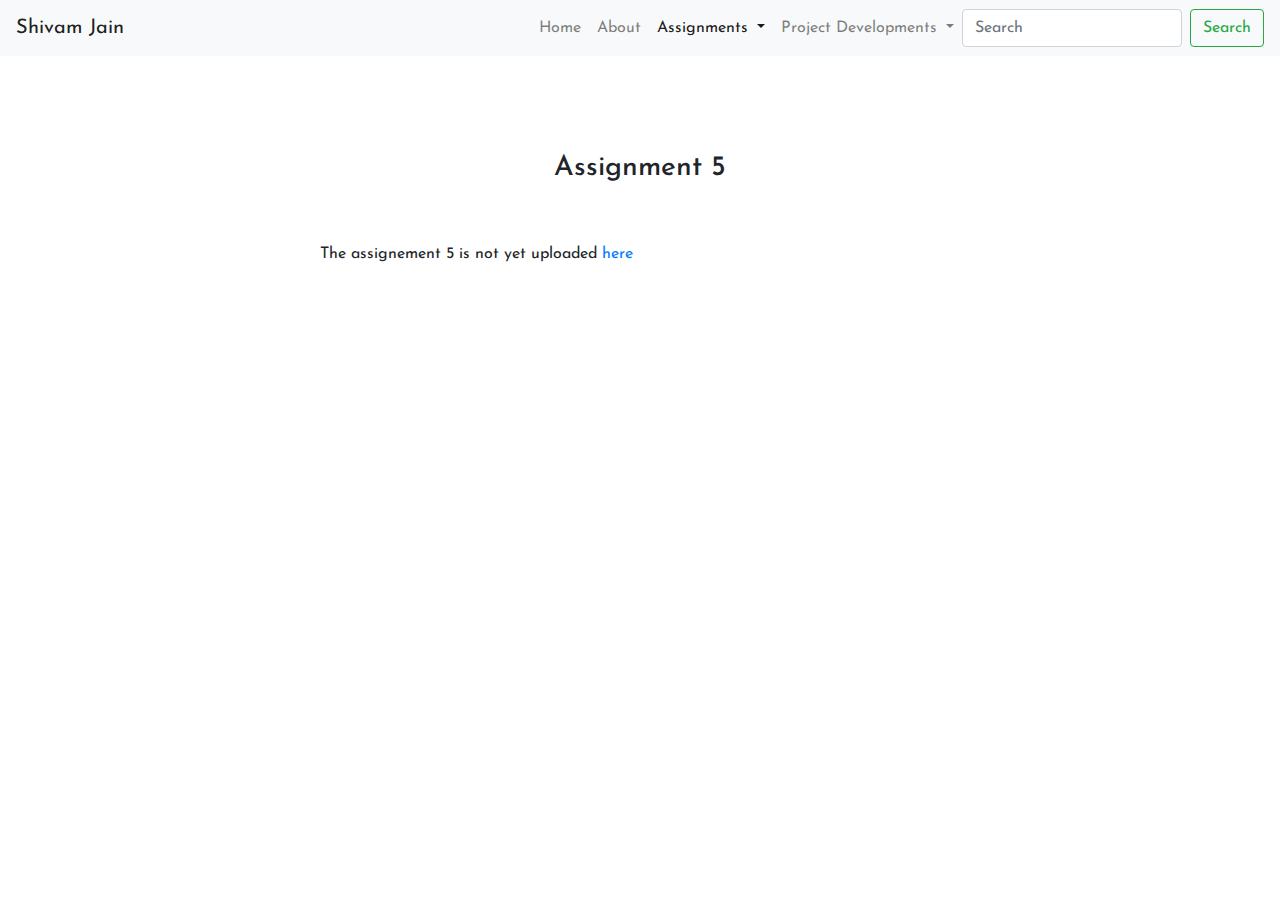
<file: assignment5.html>
<!DOCTYPE html>
<html lang="en">
  <head>
    <title> My Personal Page</title>
    <meta charset="utf-8">
    <meta name="viewport" content="width=device-width, initial-scale=1">
    <link rel="stylesheet" href="https://maxcdn.bootstrapcdn.com/bootstrap/4.5.0/css/bootstrap.min.css">
    <link rel="stylesheet" type="text/css" href="css/style.css">
    <link href="https://fonts.googleapis.com/css2?family=Josefin+Sans:wght@500&display=swap" rel="stylesheet">
  </head>

  <body>

    <!-- This is the code for the navigation bar in the upper front panel -->
    <nav class="navbar navbar-expand-lg navbar-light bg-light">
      <a class="navbar-brand" href="#">Shivam Jain </a>
      <button class="navbar-toggler" type="button" data-toggle="collapse" data-target="#navbarSupportedContent" aria-controls="navbarSupportedContent" aria-expanded="false" aria-label="Toggle navigation">
      <span class="navbar-toggler-icon"></span>
      </button>
      <div class="collapse navbar-collapse" id="navbarSupportedContent">
        <ul class="navbar-nav ml-auto">
          <li class="nav-item">
            <a class="nav-link" href="index.html">Home <span class="sr-only">(current)</span></a>
          </li>
          <li class="nav-item">
            <a class="nav-link" href="about.html">About</a>
          </li>
          <!-- This is the code for the Assignments dropdown menu-->
          <li class="nav-item dropdown active">
            <a class="nav-link dropdown-toggle" href="#" id="navbarDropdown" role="button" data-toggle="dropdown" aria-haspopup="true" aria-expanded="false">
              Assignments
            </a>
            <div class="dropdown-menu" aria-labelledby="navbarDropdown">
              <a class="dropdown-item" href="assignment1.html">Assignment 1</a>
              <div class="dropdown-divider"></div>
              <a class="dropdown-item" href="assignment2.html">Assignment 2</a>
              <div class="dropdown-divider"></div>
              <a class="dropdown-item" href="assignment3.html">Assignment 3</a>
              <div class="dropdown-divider"></div>
              <a class="dropdown-item" href="assignment4.html">Assignment 4</a>
              <div class="dropdown-divider"></div>
              <a class="dropdown-item" href="assignment5.html">Assignment 5</a>
              <div class="dropdown-divider"></div>
              <a class="dropdown-item" href="assignment6.html">Assignment 6</a>
            </div>
          </li>
          <!-- This is the code for the projects dropdown menu-->
          <li class="nav-item dropdown">
            <a class="nav-link dropdown-toggle" href="#" id="navbarDropdown" role="button" data-toggle="dropdown" aria-haspopup="true" aria-expanded="false">
              Project Developments
            </a>
            <div class="dropdown-menu" aria-labelledby="navbarDropdown">
              <a class="dropdown-item" href="minor1.html">Minor 1</a>
              <div class="dropdown-divider"></div>
              <a class="dropdown-item" href="minor2.html">Minor 2</a>
              <div class="dropdown-divider"></div>
              <a class="dropdown-item" href="majors.html">Majors</a>
            </div>
          </li>
        </ul>
        <form class="form-inline my-2 my-lg-0">
          <input class="form-control mr-sm-2" type="search" placeholder="Search" aria-label="Search">
          <button class="btn btn-outline-success my-2 my-sm-0" type="submit">Search</button>
        </form>
      </div>
    </nav>
    
    <!--Write your assingment code here-->
    <section class="my-5">
      <div class="py-5">
        <h3 class="text-center">Assignment 5</h3>
      </div>
      <div class="w-50 m-auto">
        <p> The assignement 5 is not yet uploaded <a href="">here</a></p>
      </div>

    </section>














    <script src="https://ajax.googleapis.com/ajax/libs/jquery/3.5.1/jquery.min.js"></script>
    <script src="https://cdnjs.cloudflare.com/ajax/libs/popper.js/1.16.0/umd/popper.min.js"></script>
    <script src="https://maxcdn.bootstrapcdn.com/bootstrap/4.5.0/js/bootstrap.min.js"></script>
  </body>
</html>
</file>
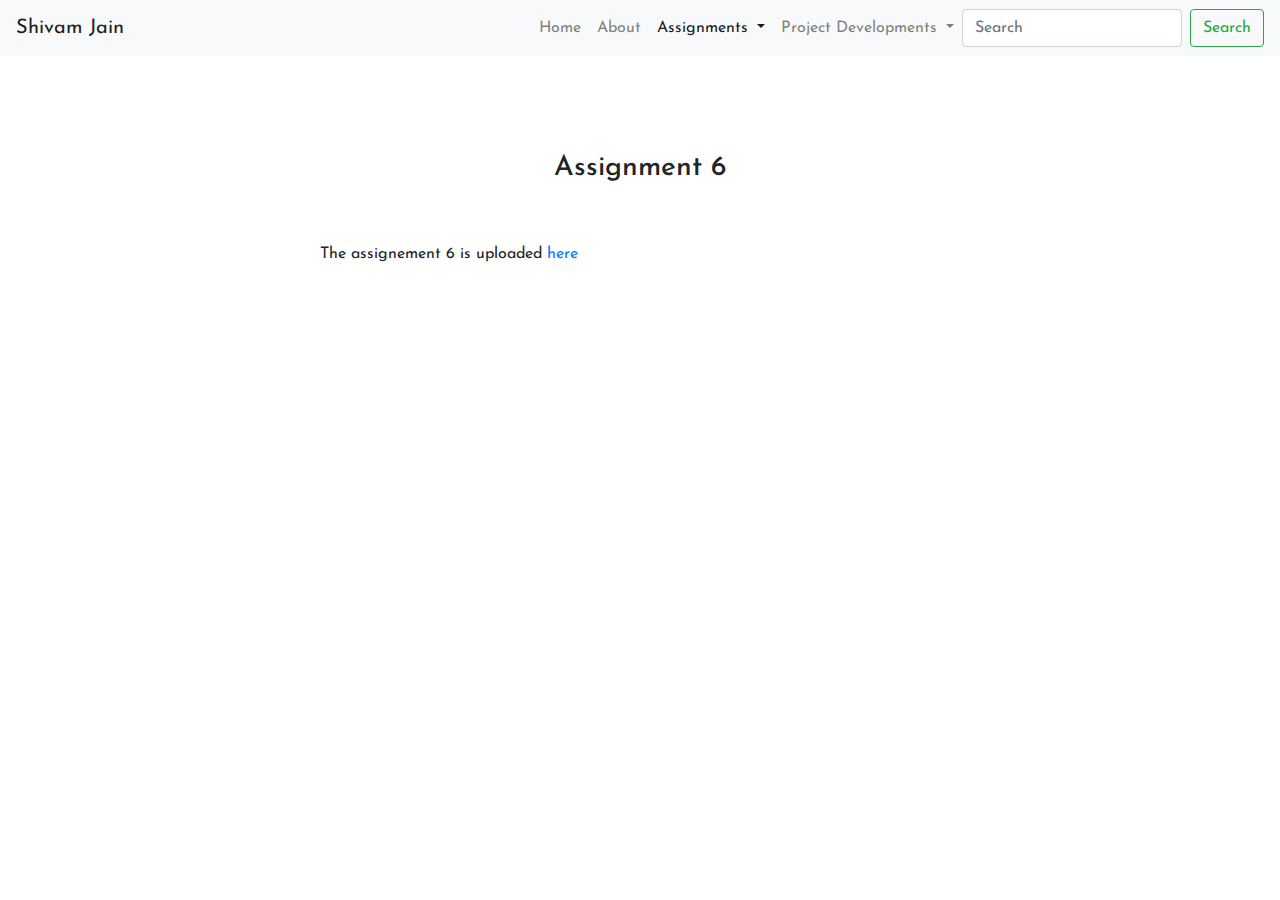
<file: assignment6.html>
<!DOCTYPE html>
<html lang="en">
  <head>
    <title> My Personal Page</title>
    <meta charset="utf-8">
    <meta name="viewport" content="width=device-width, initial-scale=1">
    <link rel="stylesheet" href="https://maxcdn.bootstrapcdn.com/bootstrap/4.5.0/css/bootstrap.min.css">
    <link rel="stylesheet" type="text/css" href="css/style.css">
    <link href="https://fonts.googleapis.com/css2?family=Josefin+Sans:wght@500&display=swap" rel="stylesheet">
  </head>

  <body>

    <!-- This is the code for the navigation bar in the upper front panel -->
    <nav class="navbar navbar-expand-lg navbar-light bg-light">
      <a class="navbar-brand" href="#">Shivam Jain </a>
      <button class="navbar-toggler" type="button" data-toggle="collapse" data-target="#navbarSupportedContent" aria-controls="navbarSupportedContent" aria-expanded="false" aria-label="Toggle navigation">
      <span class="navbar-toggler-icon"></span>
      </button>
      <div class="collapse navbar-collapse" id="navbarSupportedContent">
        <ul class="navbar-nav ml-auto">
          <li class="nav-item">
            <a class="nav-link" href="index.html">Home <span class="sr-only">(current)</span></a>
          </li>
          <li class="nav-item">
            <a class="nav-link" href="about.html">About</a>
          </li>
          <!-- This is the code for the Assignments dropdown menu-->
          <li class="nav-item dropdown active">
            <a class="nav-link dropdown-toggle" href="#" id="navbarDropdown" role="button" data-toggle="dropdown" aria-haspopup="true" aria-expanded="false">
              Assignments
            </a>
            <div class="dropdown-menu" aria-labelledby="navbarDropdown">
              <a class="dropdown-item" href="assignment1.html">Assignment 1</a>
              <div class="dropdown-divider"></div>
              <a class="dropdown-item" href="assignment2.html">Assignment 2</a>
              <div class="dropdown-divider"></div>
              <a class="dropdown-item" href="assignment3.html">Assignment 3</a>
              <div class="dropdown-divider"></div>
              <a class="dropdown-item" href="assignment4.html">Assignment 4</a>
              <div class="dropdown-divider"></div>
              <a class="dropdown-item" href="assignment5.html">Assignment 5</a>
              <div class="dropdown-divider"></div>
              <a class="dropdown-item" href="assignment6.html">Assignment 6</a>
            </div>
          </li>
          <!-- This is the code for the projects dropdown menu-->
          <li class="nav-item dropdown">
            <a class="nav-link dropdown-toggle" href="#" id="navbarDropdown" role="button" data-toggle="dropdown" aria-haspopup="true" aria-expanded="false">
              Project Developments
            </a>
            <div class="dropdown-menu" aria-labelledby="navbarDropdown">
              <a class="dropdown-item" href="minor1.html">Minor 1</a>
              <div class="dropdown-divider"></div>
              <a class="dropdown-item" href="minor2.html">Minor 2</a>
              <div class="dropdown-divider"></div>
              <a class="dropdown-item" href="majors.html">Majors</a>
            </div>
          </li>
        </ul>
        <form class="form-inline my-2 my-lg-0">
          <input class="form-control mr-sm-2" type="search" placeholder="Search" aria-label="Search">
          <button class="btn btn-outline-success my-2 my-sm-0" type="submit">Search</button>
        </form>
      </div>
    </nav>
    
    <!--Write your assingment code here-->
    <section class="my-5">
      <div class="py-5">
        <h3 class="text-center">Assignment 6</h3>
      </div>
      <div class="w-50 m-auto">
        <p> The assignement 6 is uploaded <a href="https://docs.google.com/document/d/1-ECdF5NKpTLUdXN6aACsBP3XkI1u8QQnesO5rdH7hSQ/edit?usp=sharing">here</a></p>
      </div>

    </section>














    <script src="https://ajax.googleapis.com/ajax/libs/jquery/3.5.1/jquery.min.js"></script>
    <script src="https://cdnjs.cloudflare.com/ajax/libs/popper.js/1.16.0/umd/popper.min.js"></script>
    <script src="https://maxcdn.bootstrapcdn.com/bootstrap/4.5.0/js/bootstrap.min.js"></script>
  </body>
</html>
</file>
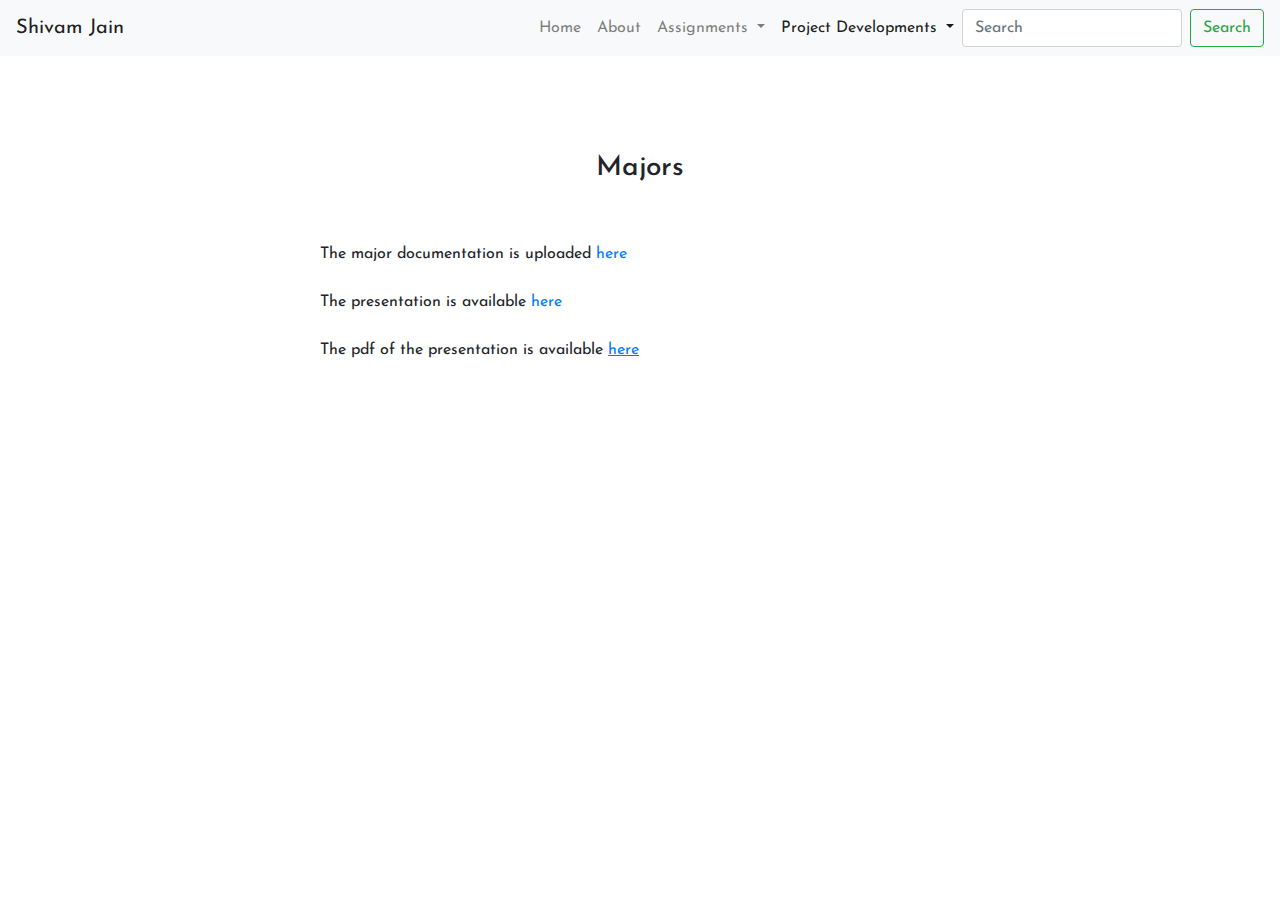
<file: majors.html>
<!DOCTYPE html>
<html lang="en">
  <head>
    <title> My Personal Page</title>
    <meta charset="utf-8">
    <meta name="viewport" content="width=device-width, initial-scale=1">
    <link rel="stylesheet" href="https://maxcdn.bootstrapcdn.com/bootstrap/4.5.0/css/bootstrap.min.css">
    <link rel="stylesheet" type="text/css" href="css/style.css">
    <link href="https://fonts.googleapis.com/css2?family=Josefin+Sans:wght@500&display=swap" rel="stylesheet">
  </head>

  <body>

    <!-- This is the code for the navigation bar in the upper front panel -->
    <nav class="navbar navbar-expand-lg navbar-light bg-light">
      <a class="navbar-brand" href="#">Shivam Jain </a>
      <button class="navbar-toggler" type="button" data-toggle="collapse" data-target="#navbarSupportedContent" aria-controls="navbarSupportedContent" aria-expanded="false" aria-label="Toggle navigation">
      <span class="navbar-toggler-icon"></span>
      </button>
      <div class="collapse navbar-collapse" id="navbarSupportedContent">
        <ul class="navbar-nav ml-auto">
          <li class="nav-item">
            <a class="nav-link" href="index.html">Home <span class="sr-only">(current)</span></a>
          </li>
          <li class="nav-item">
            <a class="nav-link" href="about.html">About</a>
          </li>
          <!-- This is the code for the Assignments dropdown menu-->
          <li class="nav-item dropdown">
            <a class="nav-link dropdown-toggle" href="#" id="navbarDropdown" role="button" data-toggle="dropdown" aria-haspopup="true" aria-expanded="false">
              Assignments
            </a>
            <div class="dropdown-menu" aria-labelledby="navbarDropdown">
              <a class="dropdown-item" href="assignment1.html">Assignment 1</a>
              <div class="dropdown-divider"></div>
              <a class="dropdown-item" href="assignment2.html">Assignment 2</a>
              <div class="dropdown-divider"></div>
              <a class="dropdown-item" href="assignment3.html">Assignment 3</a>
              <div class="dropdown-divider"></div>
              <a class="dropdown-item" href="assignment4.html">Assignment 4</a>
              <div class="dropdown-divider"></div>
              <a class="dropdown-item" href="assignment5.html">Assignment 5</a>
              <div class="dropdown-divider"></div>
              <a class="dropdown-item" href="assignment6.html">Assignment 6</a>
            </div>
          </li>
          <!-- This is the code for the projects dropdown menu-->
          <li class="nav-item dropdown active">
            <a class="nav-link dropdown-toggle" href="#" id="navbarDropdown" role="button" data-toggle="dropdown" aria-haspopup="true" aria-expanded="false">
              Project Developments
            </a>
            <div class="dropdown-menu" aria-labelledby="navbarDropdown">
              <a class="dropdown-item" href="minor1.html">Minor 1</a>
              <div class="dropdown-divider"></div>
              <a class="dropdown-item" href="minor2.html">Minor 2</a>
              <div class="dropdown-divider"></div>
              <a class="dropdown-item" href="majors.html">Majors</a>
            </div>
          </li>
        </ul>
        <form class="form-inline my-2 my-lg-0">
          <input class="form-control mr-sm-2" type="search" placeholder="Search" aria-label="Search">
          <button class="btn btn-outline-success my-2 my-sm-0" type="submit">Search</button>
        </form>
      </div>
    </nav>
    
    <!--Write your assingment code here-->
    <section class="my-5">
      <div class="py-5">
        <h3 class="text-center">Majors</h3>
      </div>
      <div class="w-50 m-auto">
        <p class="text-justify mb-4"> The major documentation is uploaded <a href="https://docs.google.com/document/d/13SF4R6gdGPeZ7frygMtD8A6HY5zZUG3tD-u426pix7U/edit?usp=sharing">here</a></p>
        <p></p>
        <p class="text-justify mb-4">The presentation is available <a href="https://drive.google.com/file/d/1Gw1LVCfChLw4ezTNXb1PDZa7yz-5Zcdk/view?usp=sharing">here</a></p>
                <p class="text-justify mb-4">The pdf of the presentation is available <a href="pdfs/Major_Presentation.pdf"><span style="text-decoration: underline;">here</span></a></p>

      </div>

    </section>














    <script src="https://ajax.googleapis.com/ajax/libs/jquery/3.5.1/jquery.min.js"></script>
    <script src="https://cdnjs.cloudflare.com/ajax/libs/popper.js/1.16.0/umd/popper.min.js"></script>
    <script src="https://maxcdn.bootstrapcdn.com/bootstrap/4.5.0/js/bootstrap.min.js"></script>
  </body>
</html>
</file>
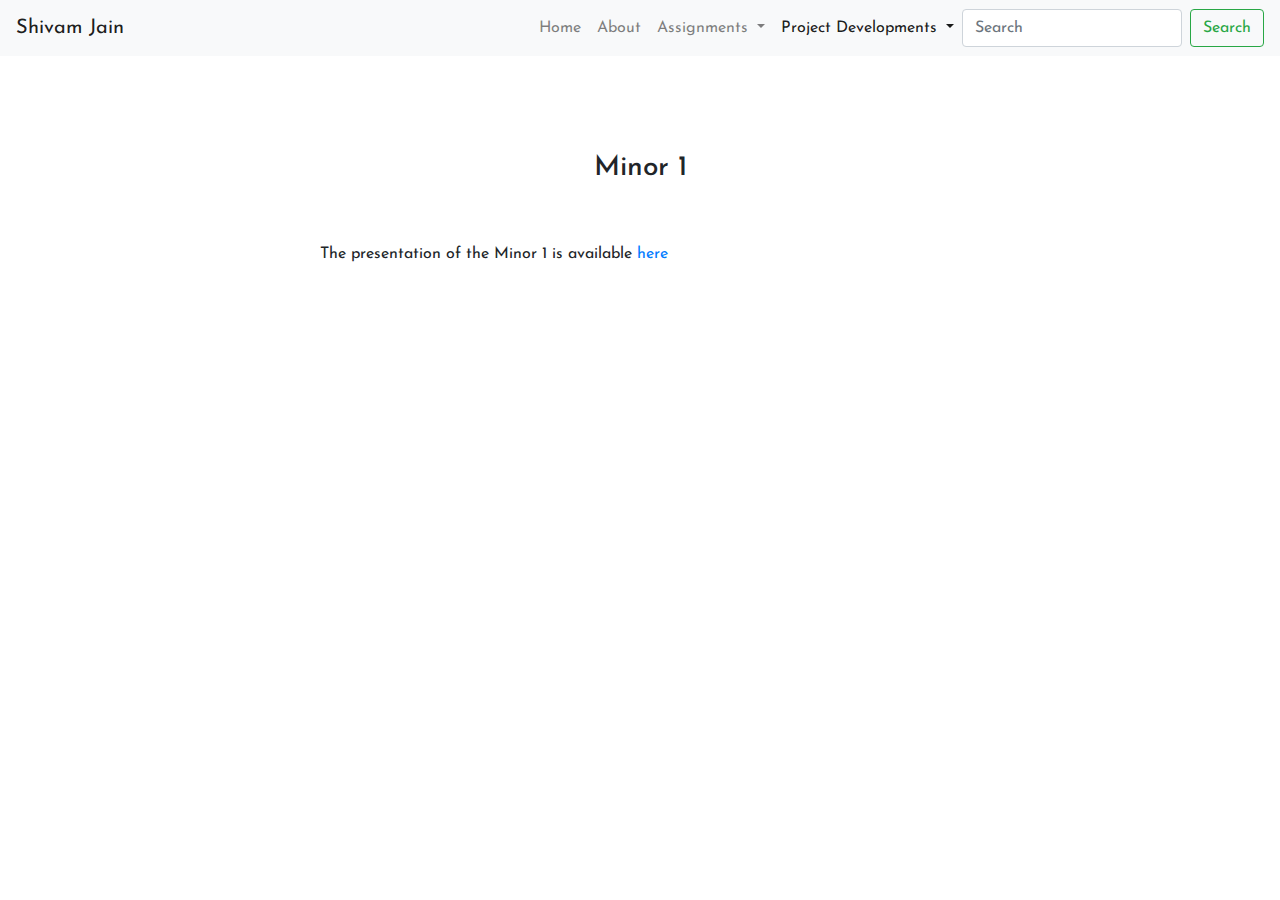
<file: minor1.html>
<!DOCTYPE html>
<html lang="en">
  <head>
    <title> My Personal Page</title>
    <meta charset="utf-8">
    <meta name="viewport" content="width=device-width, initial-scale=1">
    <link rel="stylesheet" href="https://maxcdn.bootstrapcdn.com/bootstrap/4.5.0/css/bootstrap.min.css">
    <link rel="stylesheet" type="text/css" href="css/style.css">
    <link href="https://fonts.googleapis.com/css2?family=Josefin+Sans:wght@500&display=swap" rel="stylesheet">
  </head>
  <!-- This is the code for the navigation bar in the upper front panel -->
  <body>

    <!-- This is the code for the navigation bar in the upper front panel -->
    <nav class="navbar navbar-expand-lg navbar-light bg-light">
      <a class="navbar-brand" href="#">Shivam Jain </a>
      <button class="navbar-toggler" type="button" data-toggle="collapse" data-target="#navbarSupportedContent" aria-controls="navbarSupportedContent" aria-expanded="false" aria-label="Toggle navigation">
      <span class="navbar-toggler-icon"></span>
      </button>
      <div class="collapse navbar-collapse" id="navbarSupportedContent">
        <ul class="navbar-nav ml-auto">
          <li class="nav-item">
            <a class="nav-link" href="index.html">Home <span class="sr-only">(current)</span></a>
          </li>
          <li class="nav-item">
            <a class="nav-link" href="about.html">About</a>
          </li>
          <!-- This is the code for the Assignments dropdown menu-->
          <li class="nav-item dropdown">
            <a class="nav-link dropdown-toggle" href="#" id="navbarDropdown" role="button" data-toggle="dropdown" aria-haspopup="true" aria-expanded="false">
              Assignments
            </a>
            <div class="dropdown-menu" aria-labelledby="navbarDropdown">
              <a class="dropdown-item" href="assignment1.html">Assignment 1</a>
              <div class="dropdown-divider"></div>
              <a class="dropdown-item" href="assignment2.html">Assignment 2</a>
              <div class="dropdown-divider"></div>
              <a class="dropdown-item" href="assignment3.html">Assignment 3</a>
              <div class="dropdown-divider"></div>
              <a class="dropdown-item" href="assignment4.html">Assignment 4</a>
              <div class="dropdown-divider"></div>
              <a class="dropdown-item" href="assignment5.html">Assignment 5</a>
              <div class="dropdown-divider"></div>
              <a class="dropdown-item" href="assignment6.html">Assignment 6</a>
            </div>
          </li>
          <!-- This is the code for the projects dropdown menu-->
          <li class="nav-item dropdown active">
            <a class="nav-link dropdown-toggle" href="#" id="navbarDropdown" role="button" data-toggle="dropdown" aria-haspopup="true" aria-expanded="false">
              Project Developments
            </a>
            <div class="dropdown-menu" aria-labelledby="navbarDropdown">
              <a class="dropdown-item" href="minor1.html">Minor 1</a>
              <div class="dropdown-divider"></div>
              <a class="dropdown-item" href="minor2.html">Minor 2</a>
              <div class="dropdown-divider"></div>
              <a class="dropdown-item" href="majors.html">Majors</a>
            </div>
          </li>
        </ul>
        <form class="form-inline my-2 my-lg-0">
          <input class="form-control mr-sm-2" type="search" placeholder="Search" aria-label="Search">
          <button class="btn btn-outline-success my-2 my-sm-0" type="submit">Search</button>
        </form>
      </div>
    </nav>
    
    <!--Write your assingment code here-->
    <section class="my-5">
      <div class="py-5">
        <h3 class="text-center">Minor 1</h3>
      </div>
      <div class="w-50 m-auto">
        <p> The presentation of the Minor 1 is available <a href="https://drive.google.com/file/d/1yVLWsHmwiCHCOWll6tpoi29hKG4Hkc6k/view?usp=sharing">here</a></p>
      </div>

    </section>
    <script src="https://ajax.googleapis.com/ajax/libs/jquery/3.5.1/jquery.min.js"></script>
    <script src="https://cdnjs.cloudflare.com/ajax/libs/popper.js/1.16.0/umd/popper.min.js"></script>
    <script src="https://maxcdn.bootstrapcdn.com/bootstrap/4.5.0/js/bootstrap.min.js"></script>
  </body>
</html>
</file>
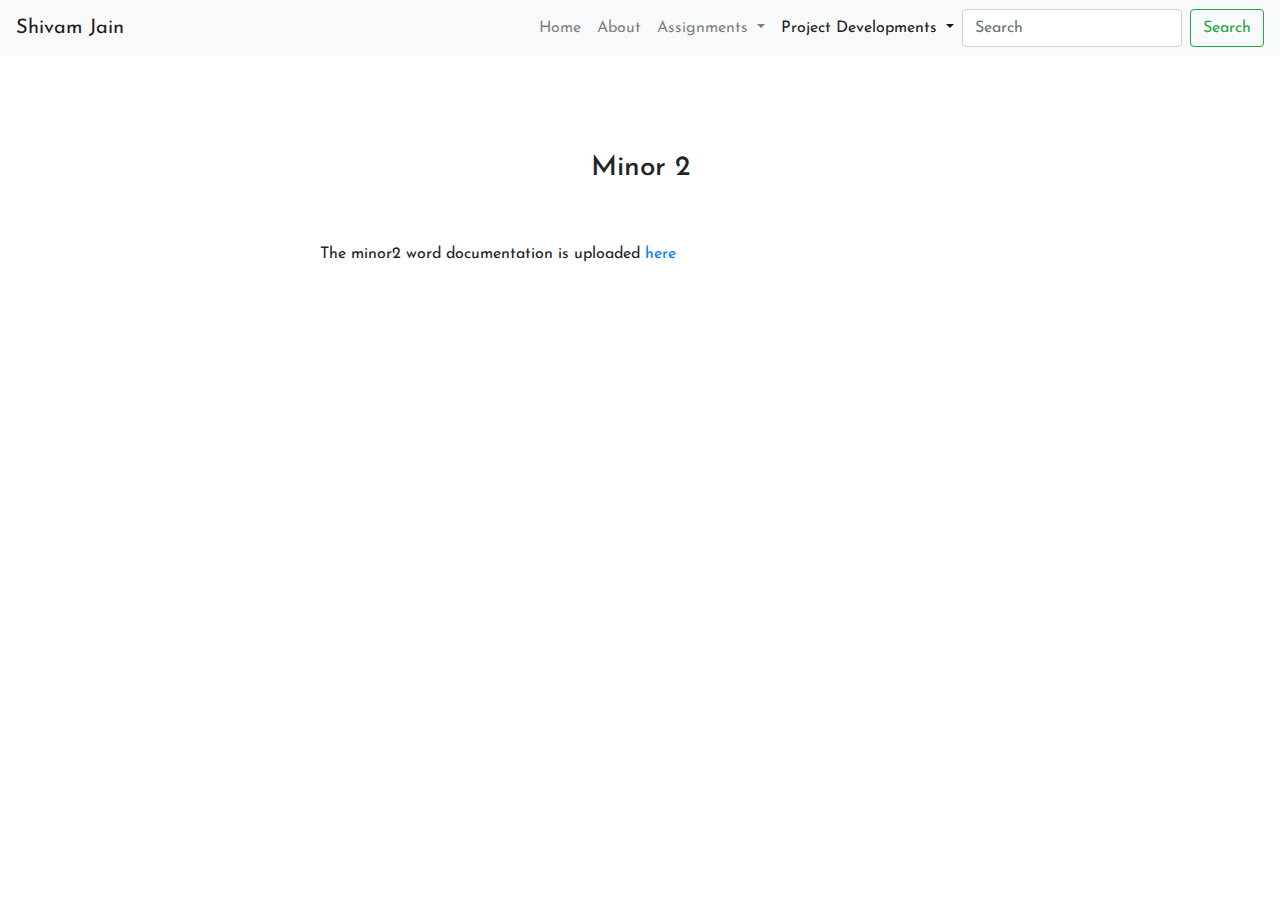
<file: minor2.html>
<!DOCTYPE html>
<html lang="en">
  <head>
    <title> My Personal Page</title>
    <meta charset="utf-8">
    <meta name="viewport" content="width=device-width, initial-scale=1">
    <link rel="stylesheet" href="https://maxcdn.bootstrapcdn.com/bootstrap/4.5.0/css/bootstrap.min.css">
    <link rel="stylesheet" type="text/css" href="css/style.css">
    <link href="https://fonts.googleapis.com/css2?family=Josefin+Sans:wght@500&display=swap" rel="stylesheet">
  </head>

  <body>

    <!-- This is the code for the navigation bar in the upper front panel -->
    <nav class="navbar navbar-expand-lg navbar-light bg-light">
      <a class="navbar-brand" href="#">Shivam Jain </a>
      <button class="navbar-toggler" type="button" data-toggle="collapse" data-target="#navbarSupportedContent" aria-controls="navbarSupportedContent" aria-expanded="false" aria-label="Toggle navigation">
      <span class="navbar-toggler-icon"></span>
      </button>
      <div class="collapse navbar-collapse" id="navbarSupportedContent">
        <ul class="navbar-nav ml-auto">
          <li class="nav-item">
            <a class="nav-link" href="index.html">Home <span class="sr-only">(current)</span></a>
          </li>
          <li class="nav-item">
            <a class="nav-link" href="about.html">About</a>
          </li>
          <!-- This is the code for the Assignments dropdown menu-->
          <li class="nav-item dropdown">
            <a class="nav-link dropdown-toggle" href="#" id="navbarDropdown" role="button" data-toggle="dropdown" aria-haspopup="true" aria-expanded="false">
              Assignments
            </a>
            <div class="dropdown-menu" aria-labelledby="navbarDropdown">
              <a class="dropdown-item" href="assignment1.html">Assignment 1</a>
              <div class="dropdown-divider"></div>
              <a class="dropdown-item" href="assignment2.html">Assignment 2</a>
              <div class="dropdown-divider"></div>
              <a class="dropdown-item" href="assignment3.html">Assignment 3</a>
              <div class="dropdown-divider"></div>
              <a class="dropdown-item" href="assignment4.html">Assignment 4</a>
              <div class="dropdown-divider"></div>
              <a class="dropdown-item" href="assignment5.html">Assignment 5</a>
              <div class="dropdown-divider"></div>
              <a class="dropdown-item" href="assignment6.html">Assignment 6</a>
            </div>
          </li>
          <!-- This is the code for the projects dropdown menu-->
          <li class="nav-item dropdown active">
            <a class="nav-link dropdown-toggle" href="#" id="navbarDropdown" role="button" data-toggle="dropdown" aria-haspopup="true" aria-expanded="false">
              Project Developments
            </a>
            <div class="dropdown-menu" aria-labelledby="navbarDropdown">
              <a class="dropdown-item" href="minor1.html">Minor 1</a>
              <div class="dropdown-divider"></div>
              <a class="dropdown-item" href="minor2.html">Minor 2</a>
              <div class="dropdown-divider"></div>
              <a class="dropdown-item" href="majors.html">Majors</a>
            </div>
          </li>
        </ul>
        <form class="form-inline my-2 my-lg-0">
          <input class="form-control mr-sm-2" type="search" placeholder="Search" aria-label="Search">
          <button class="btn btn-outline-success my-2 my-sm-0" type="submit">Search</button>
        </form>
      </div>
    </nav>
    
    <!--Write your assingment code here-->
    <section class="my-5">
      <div class="py-5">
        <h3 class="text-center">Minor 2</h3>
      </div>
      <div class="w-50 m-auto">
        <p> The minor2 word documentation is uploaded <a href="https://docs.google.com/document/d/1s4zLL76C9FpC76SJMGK9lWm3Y7VZvrWqH2VYf8eHQ9Y/edit?usp=sharing">here</a></p>
      </div>

    </section>














    <script src="https://ajax.googleapis.com/ajax/libs/jquery/3.5.1/jquery.min.js"></script>
    <script src="https://cdnjs.cloudflare.com/ajax/libs/popper.js/1.16.0/umd/popper.min.js"></script>
    <script src="https://maxcdn.bootstrapcdn.com/bootstrap/4.5.0/js/bootstrap.min.js"></script>
  </body>
</html>
</file>
<file: css/style.css>
*{ margin: 0; padding: 0; box-sizing: border-box; font-family: 'Josefin Sans', sans-serif;}

  .carousel-inner img {
    width: 100%;
    /* the % attribute shits the side bar alternatively as the image changes, however the vh attribute keeps the buttons fixed*/
    height: 100vh;
  }
  .aboutprofileimg{
  	width: 100%;
  	height: 500px!important
  	/* !important tags superimposes the img-fluid class*/
  }
</file>
